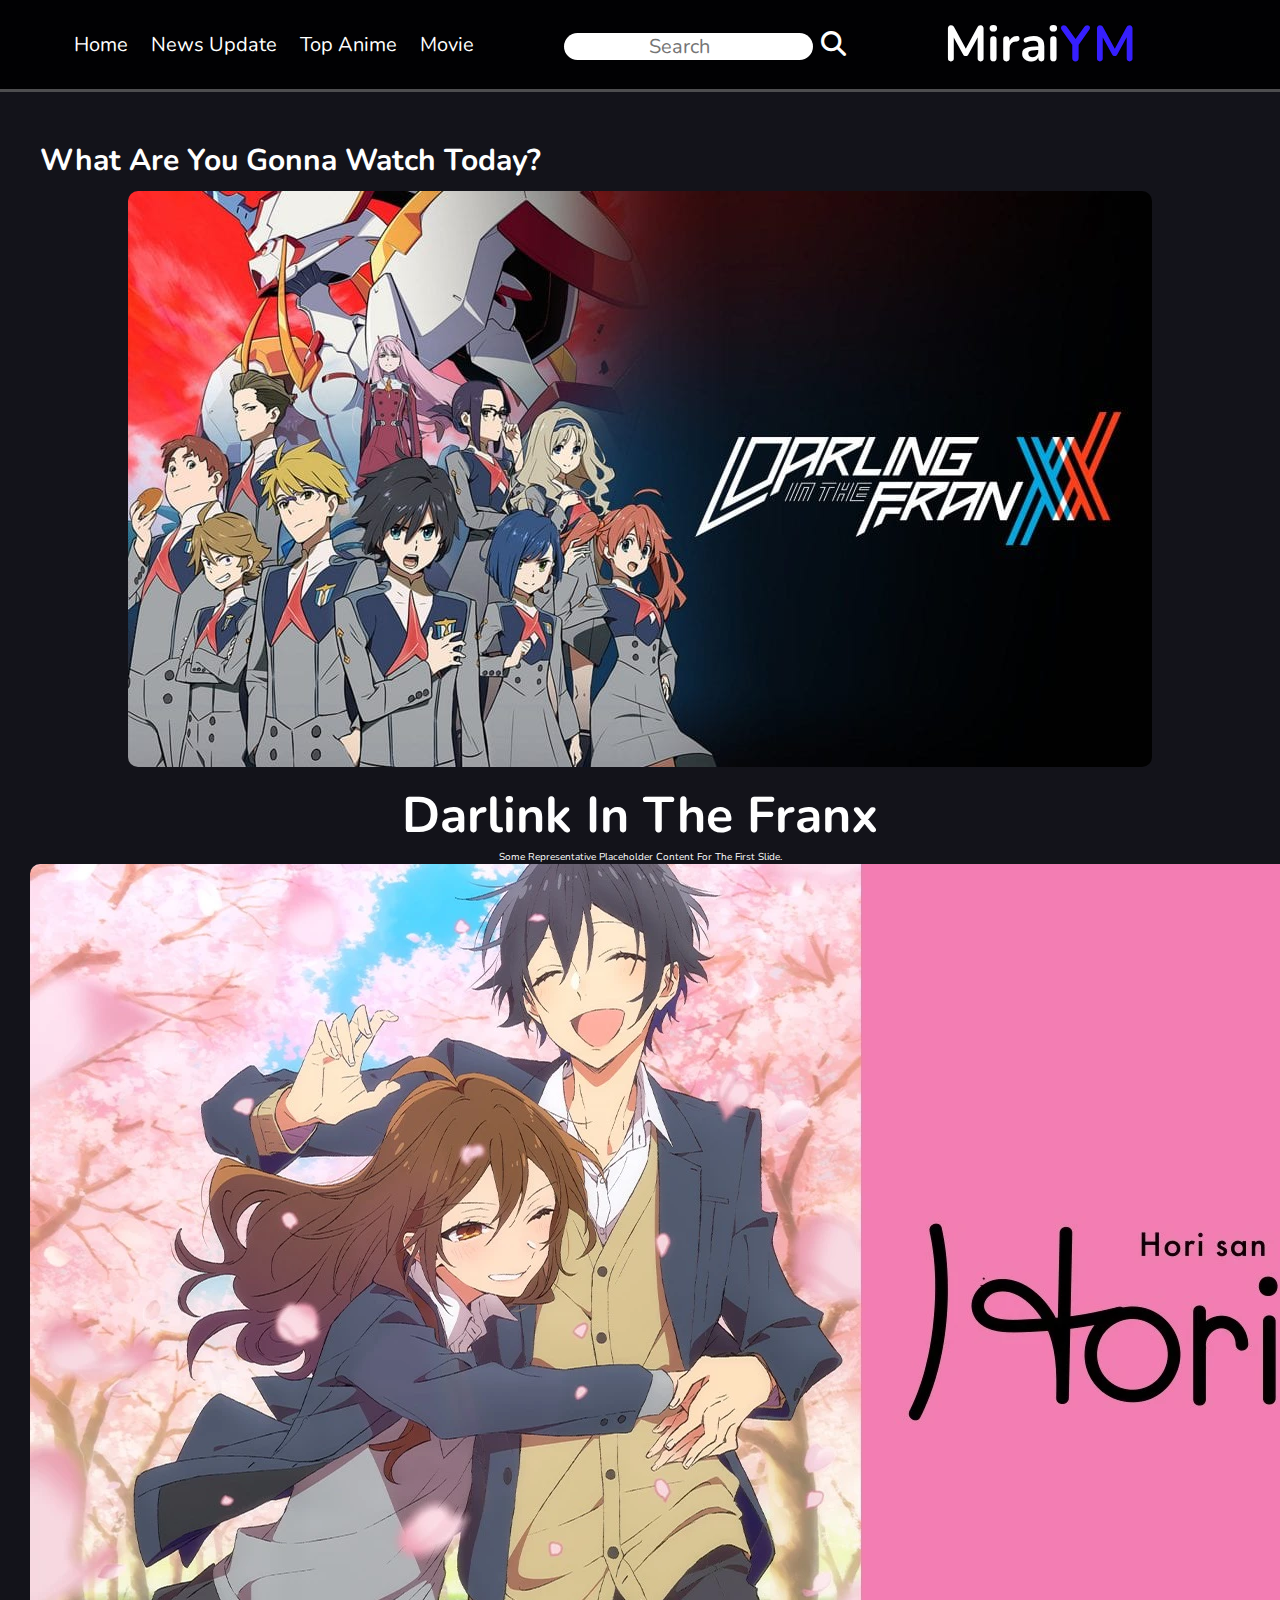
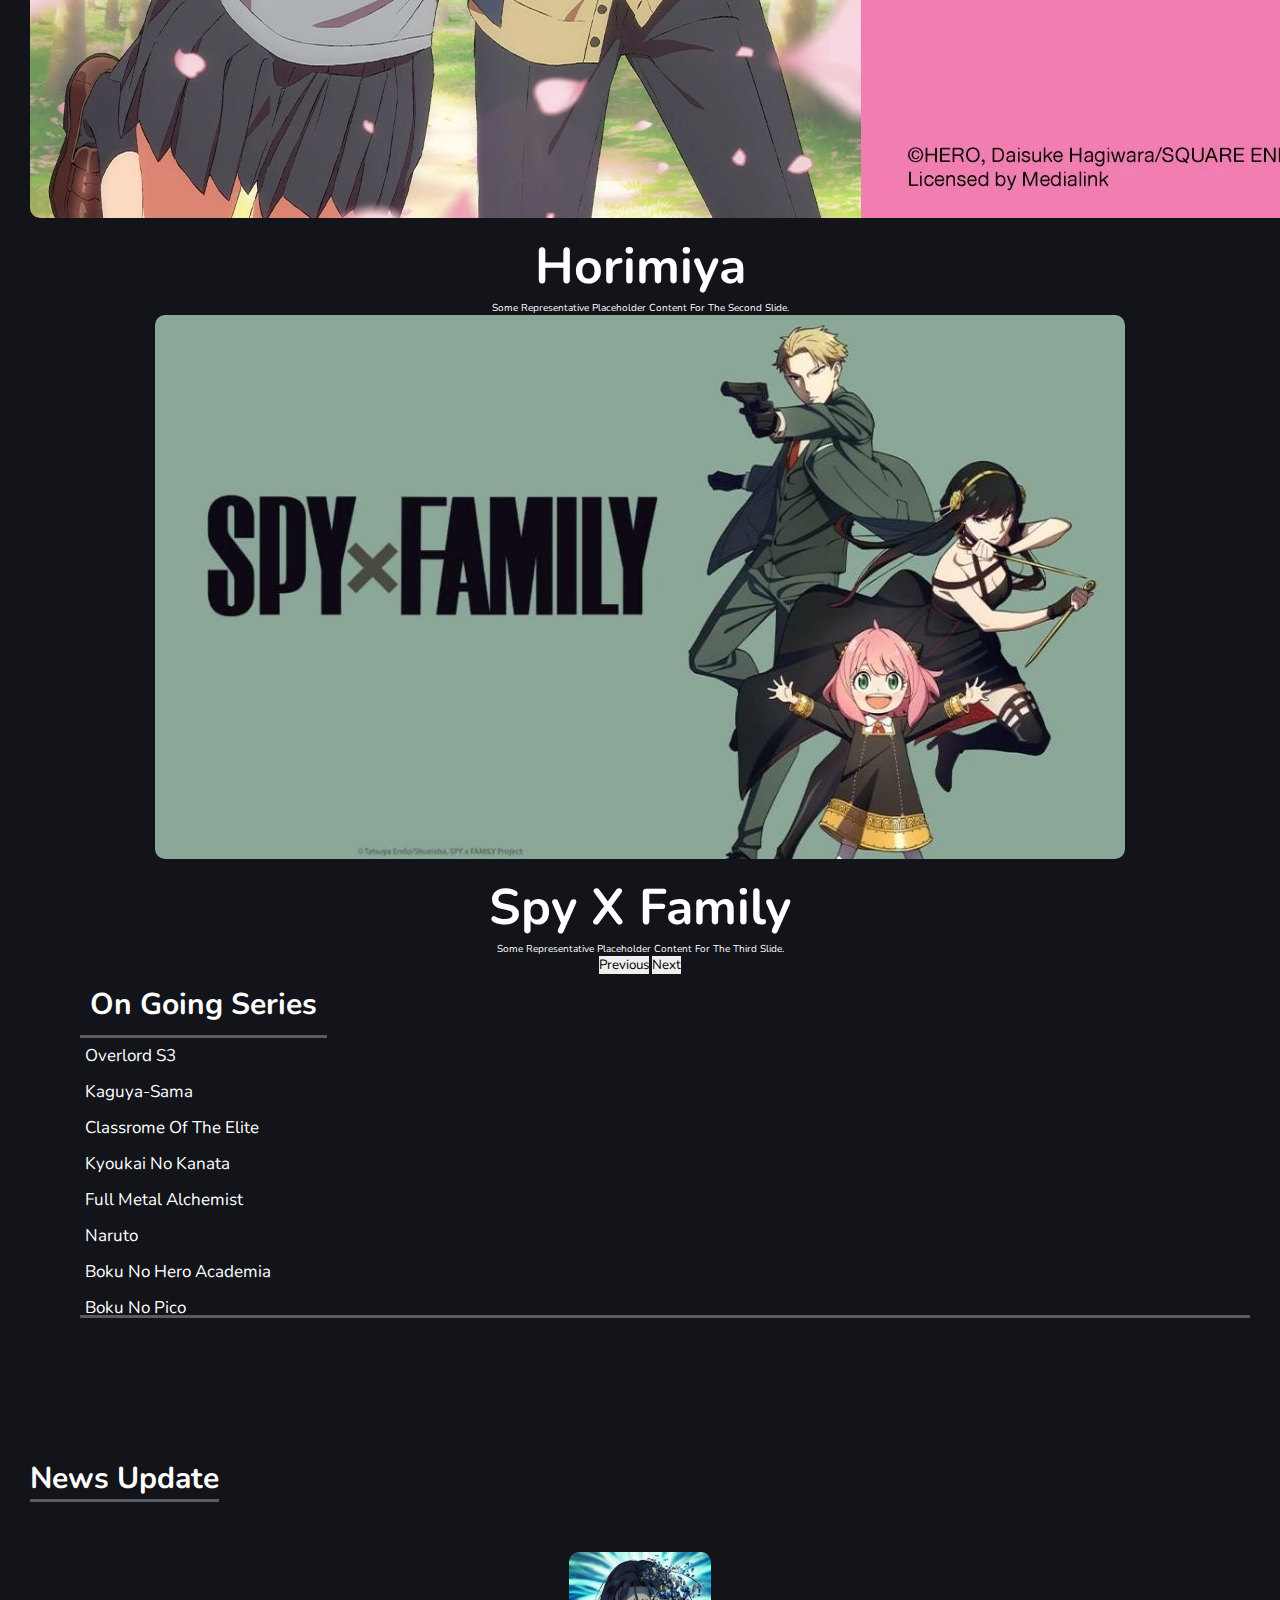
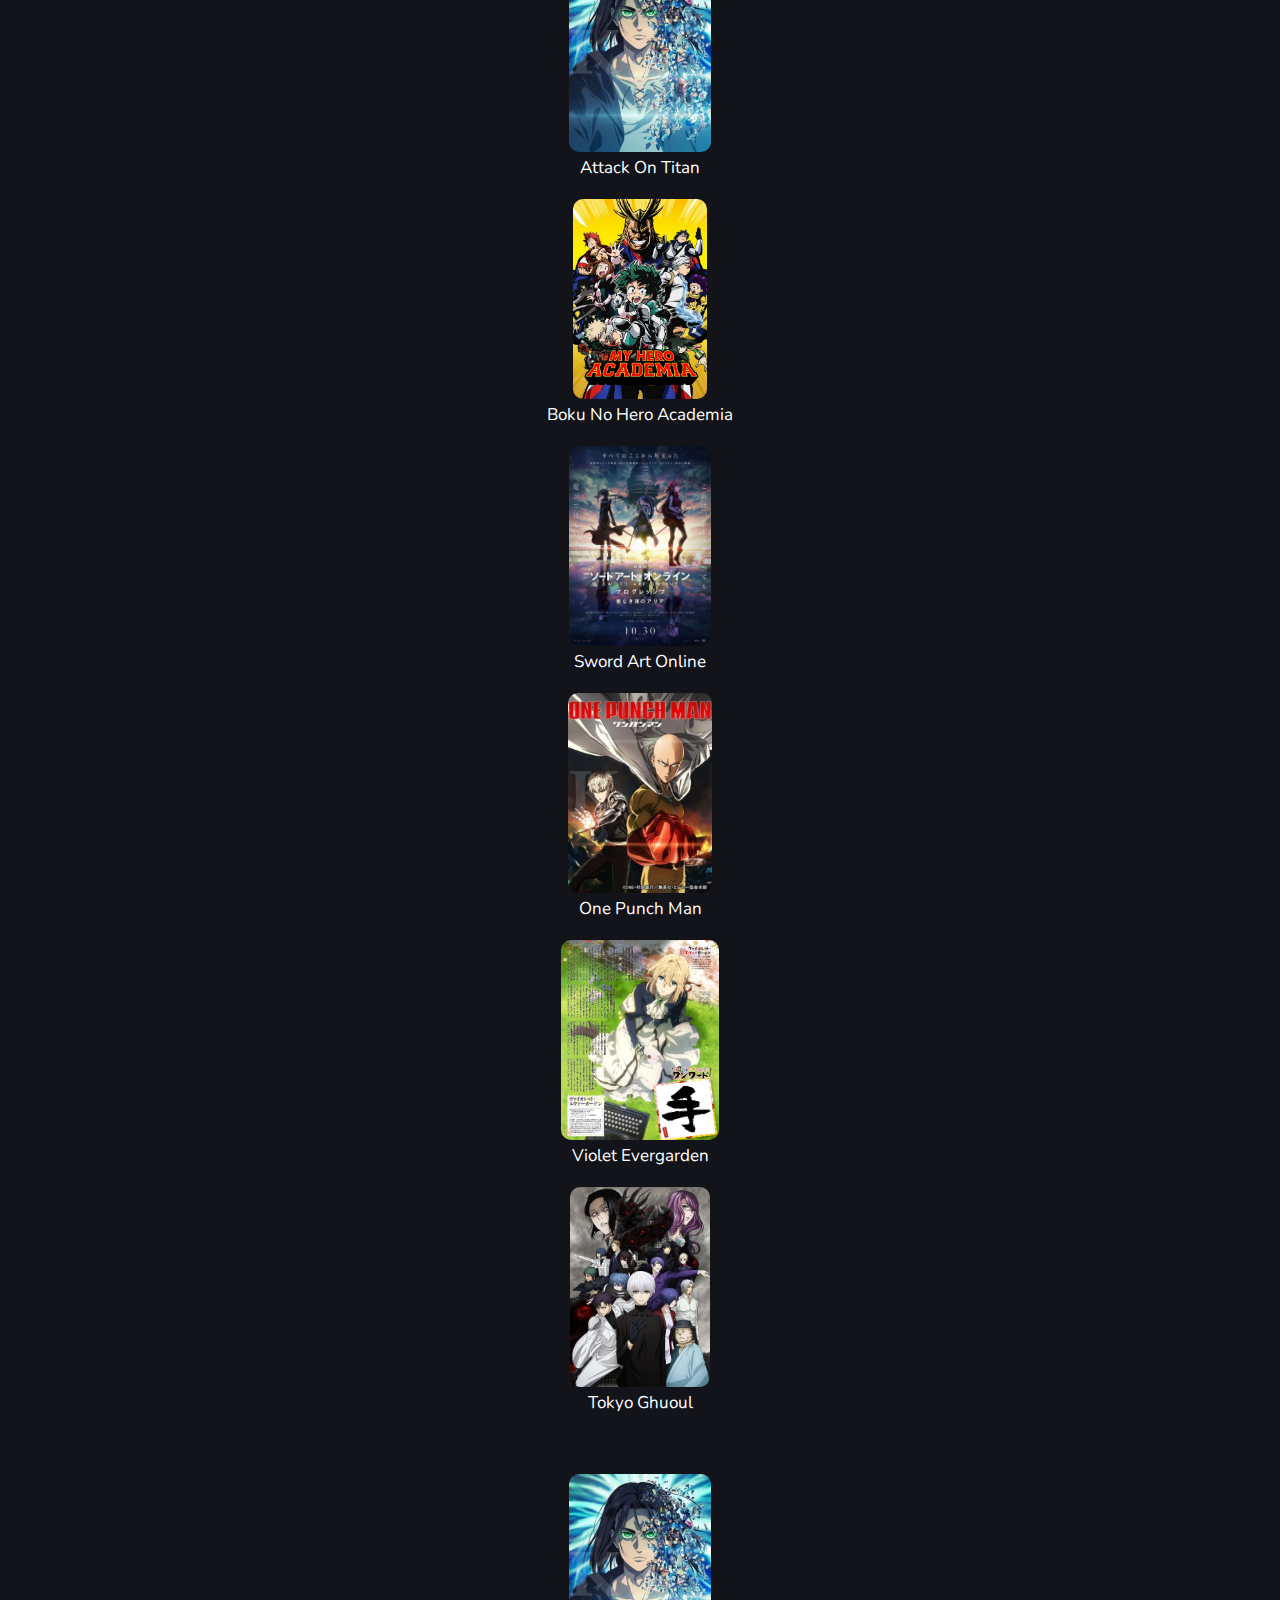
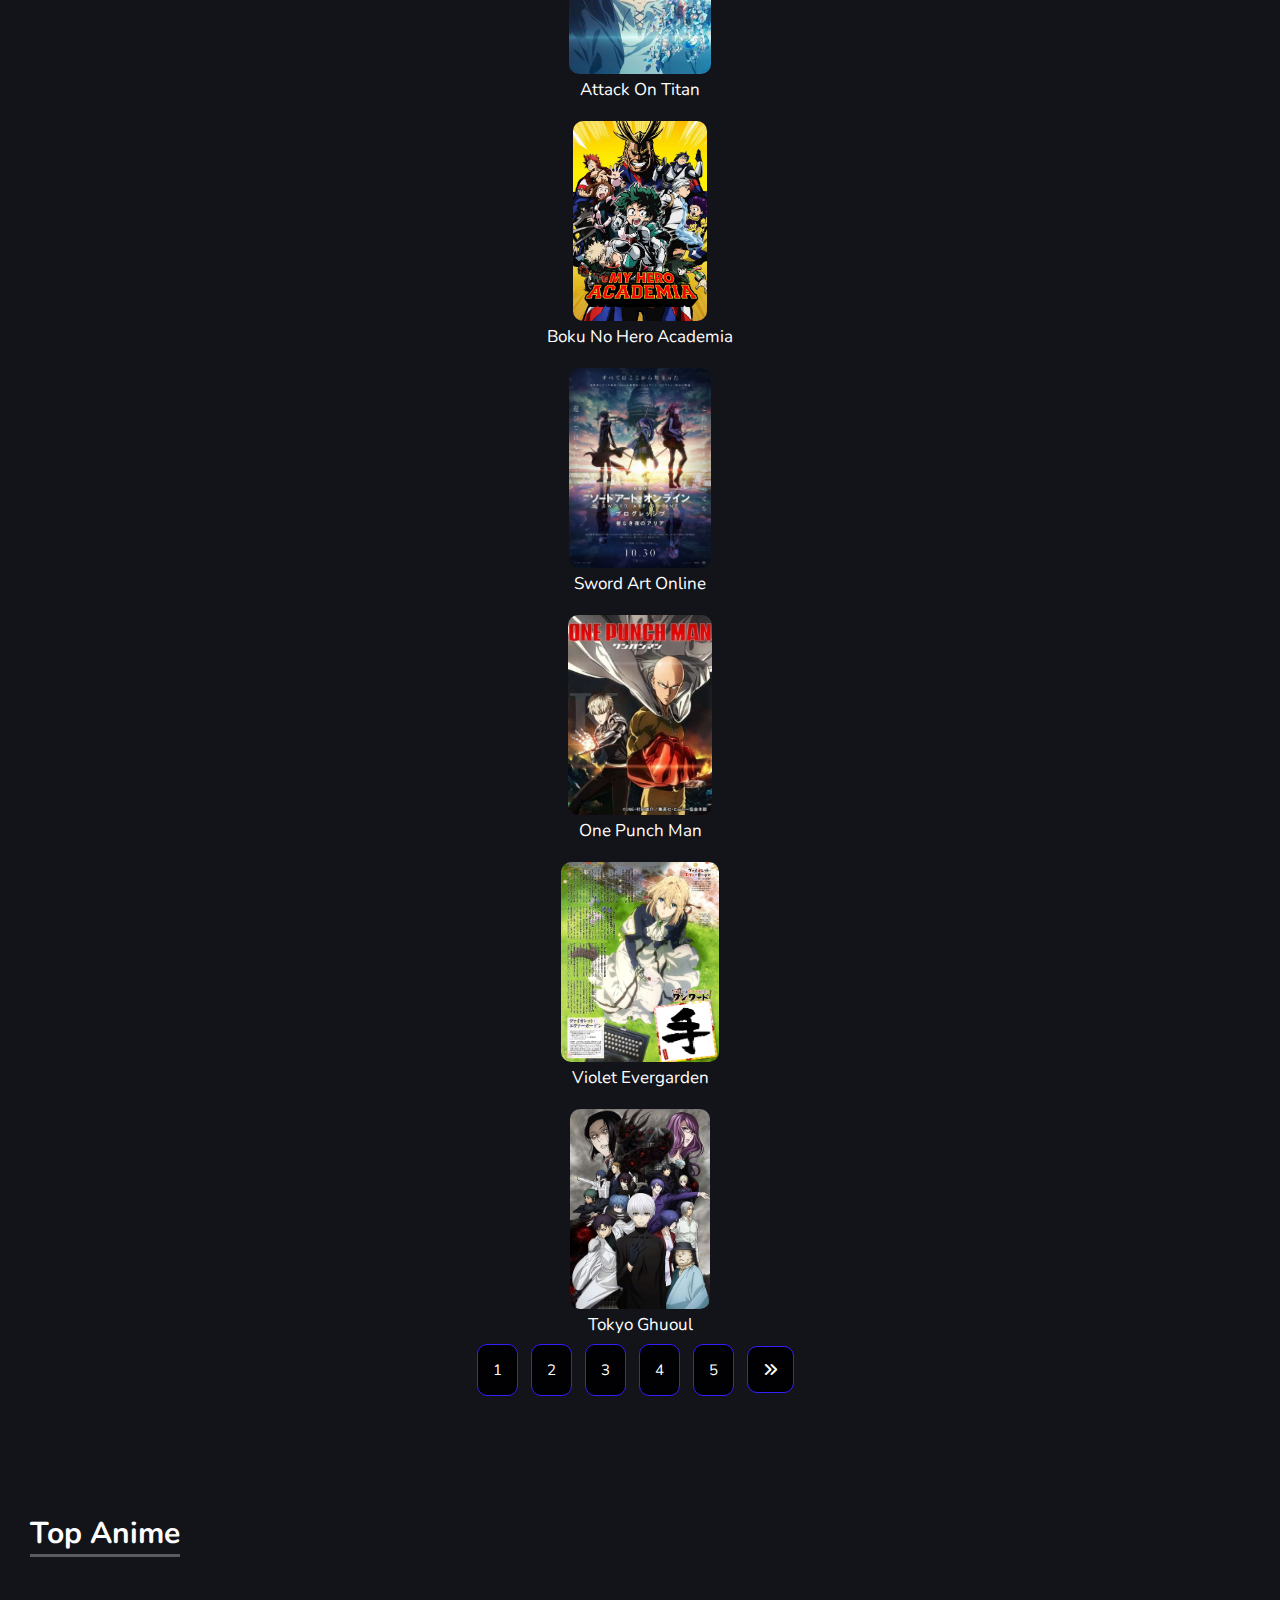
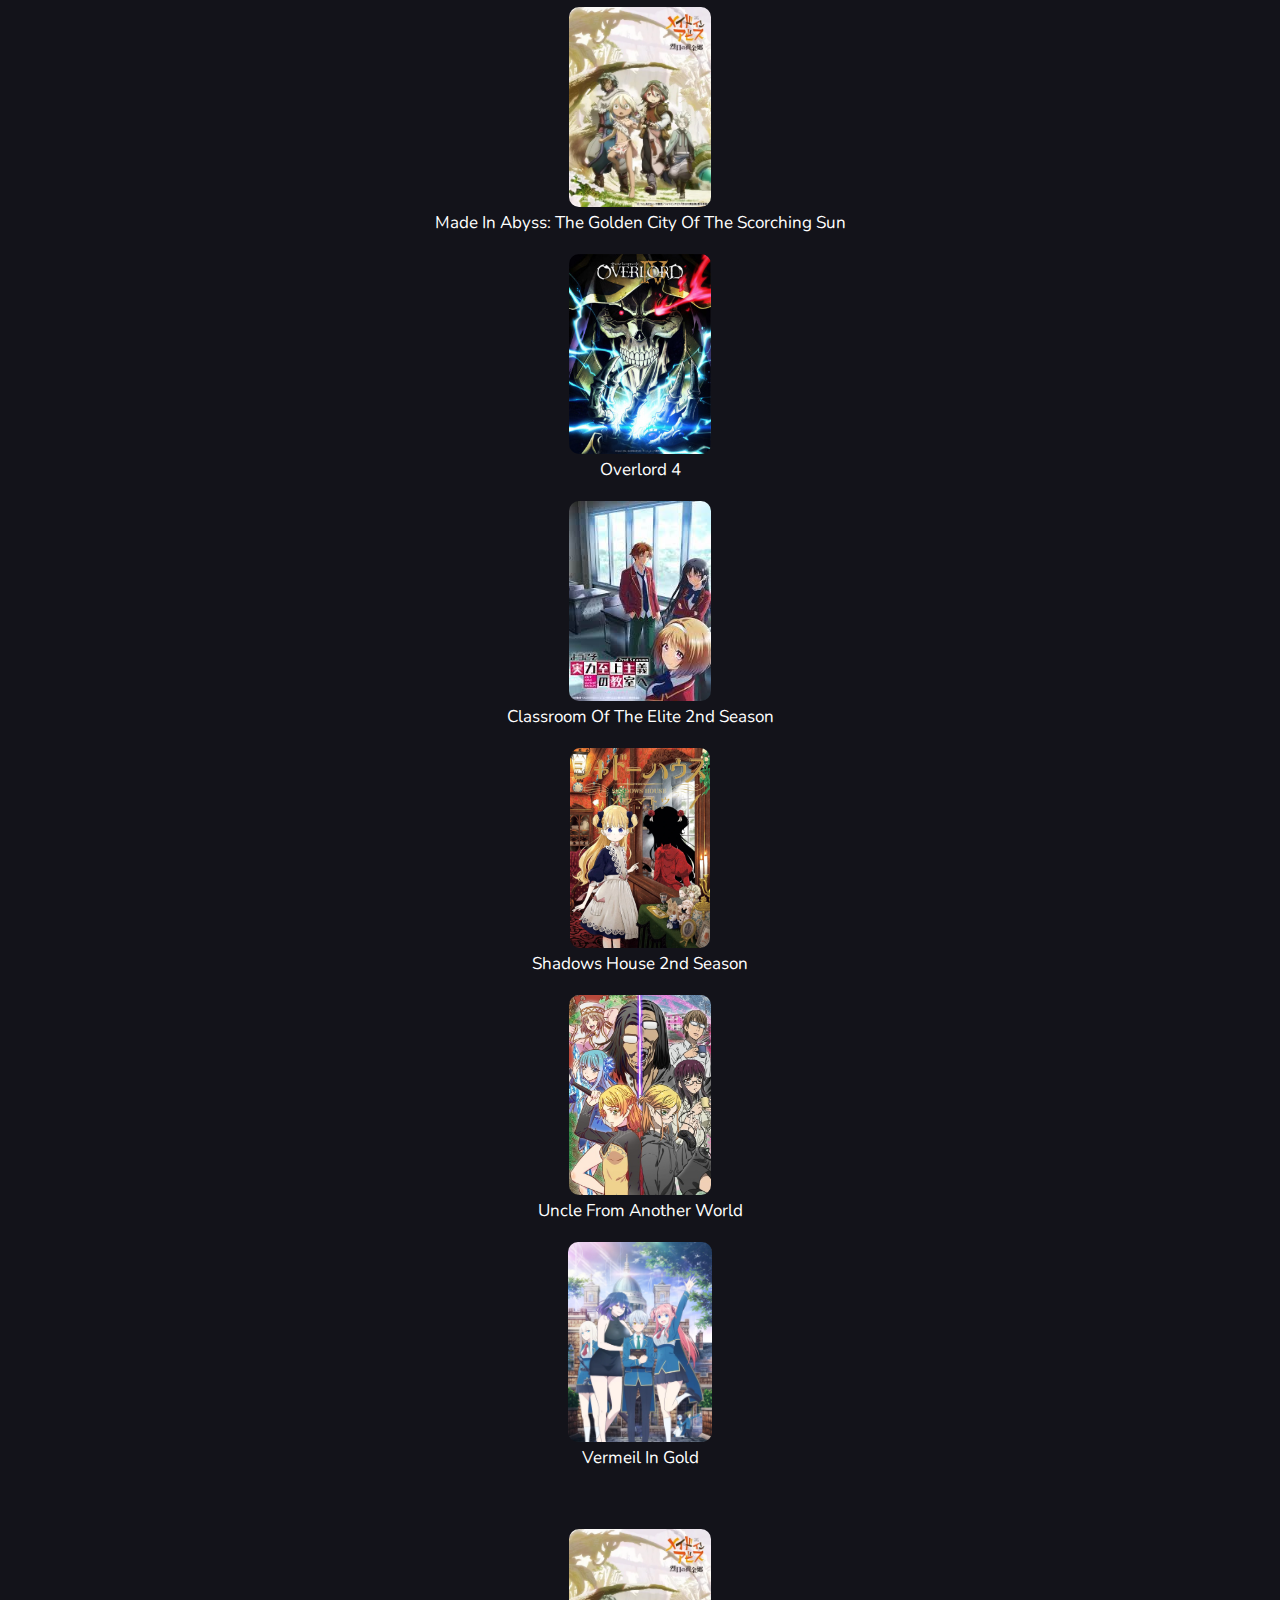
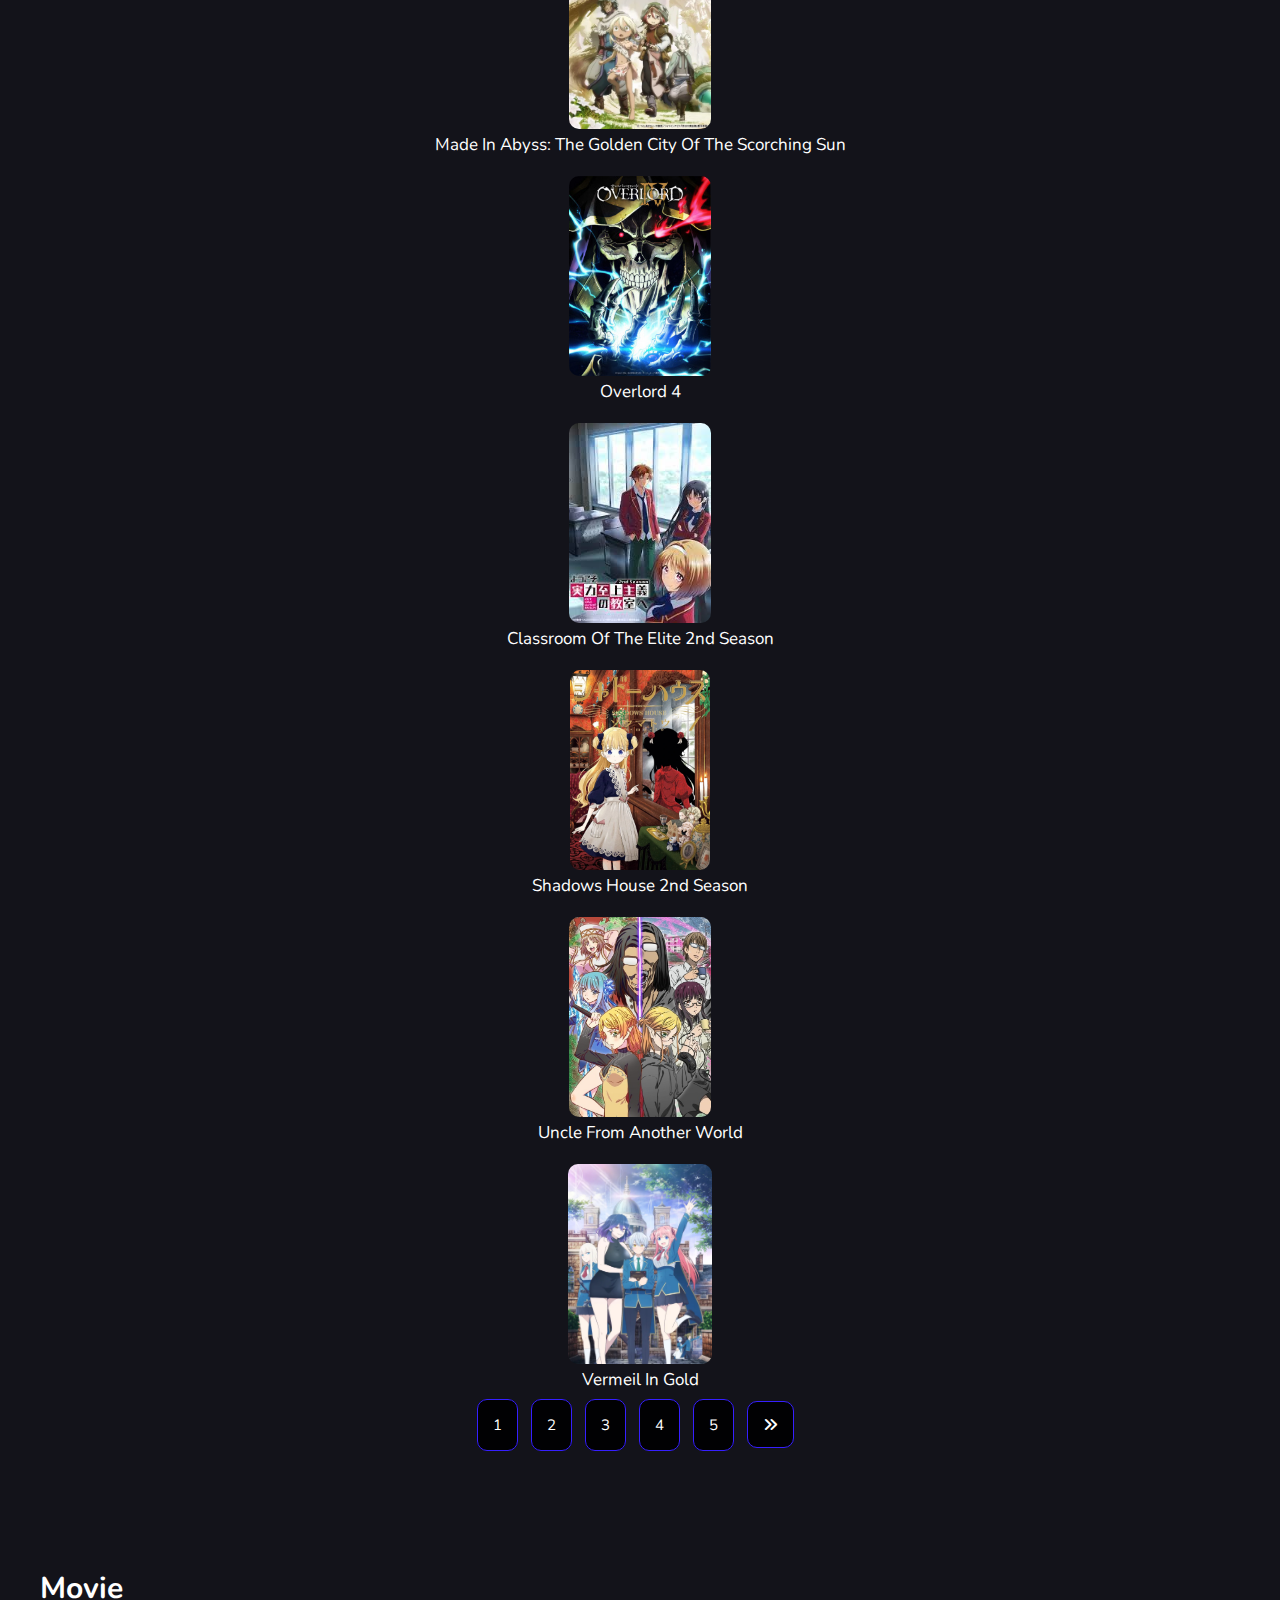
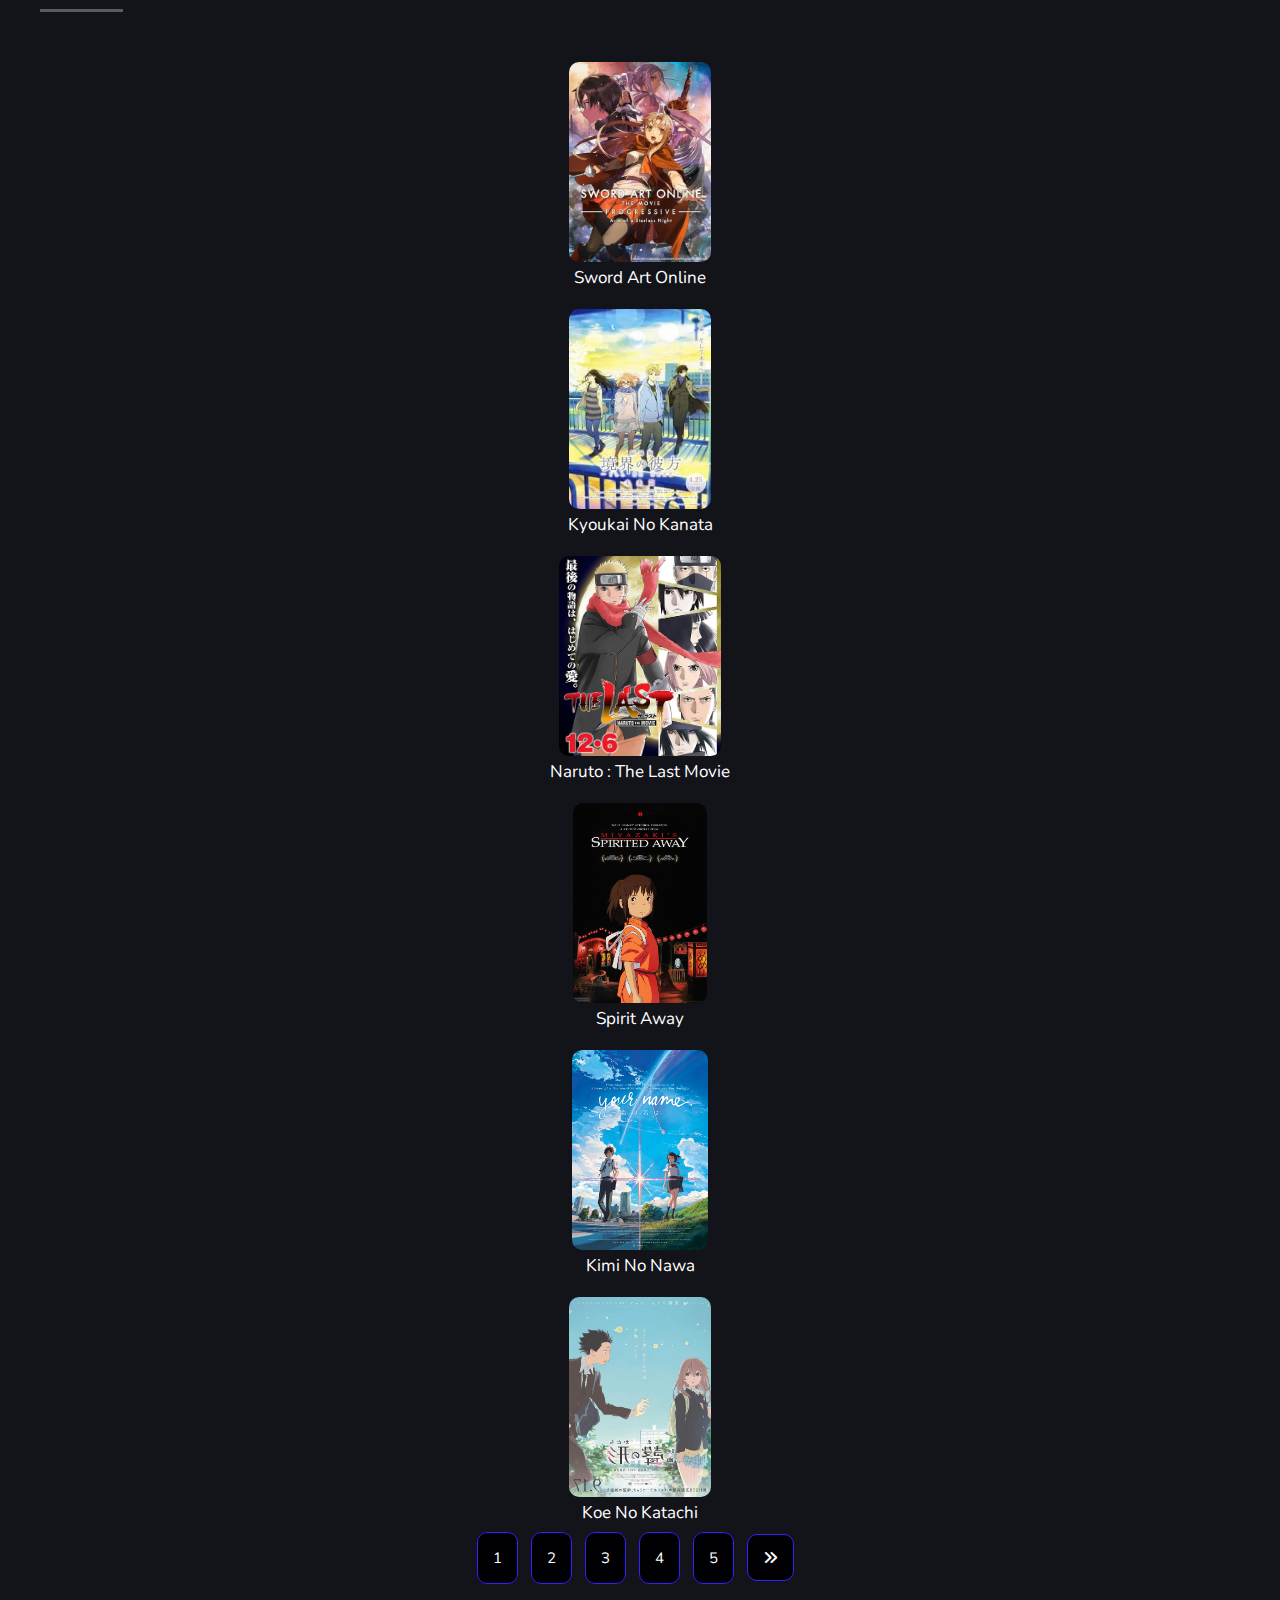
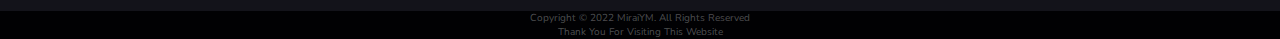
<file: index.html>
<!DOCTYPE html>
<html lang="en">
  <head>
    <meta charset="UTF-8" />
    <meta http-equiv="X-UA-Compatible" content="IE=edge" />
    <meta name="viewport" content="width=device-width, initial-scale=1.0" />
    <title>Streaming Anime</title>
    <link rel="stylesheet" href="https://cdnjs.cloudflare.com/ajax/libs/font-awesome/6.1.1/css/all.min.css" />
    <!-- link css bootstrap 5 -->
    <link href="https://cdn.jsdelivr.net/npm/bootstrap@5.0.2/dist/css/bootstrap.min.css" rel="stylesheet" integrity="sha384-EVSTQN3/azprG1Anm3QDgpJLIm9Nao0Yz1ztcQTwFspd3yD65VohhpuuCOmLASjC" crossorigin="anonymous" />
    <!-- link js -->
    <!-- link css -->
    <link rel="stylesheet" href="/style/style1.css" />
  </head>

  <body>
    <div class="container mx-auto">
      <!-- header -->
      <div class="header">
        <nav class="navbar">
          <a href="#home">Home</a>
          <a href="#news">News Update</a>
          <a href="#topanime">Top Anime</a>
          <a href="#movie">Movie</a>
        </nav>
        <div class="search d-flex">
          <input class="form-control me-2" id="form" type="search" placeholder="Search" aria-label="Search" />
          <i class="fa-solid fa-magnifying-glass"></i>
        </div>
        
        <div class="logo">
          <h3>Mirai<span>YM</span></h3>
        </div>
        <div class="icon">
            <div class="cari fa-solid fa-magnifying-glass" id="cari"></div>
            <div class="fas fa-bars" id="menu-btn"></div>
            
          </div>
      </div>
      <!-- akhir header -->

      <section class="home" id="home">
        <div class="konten">
          <h4>What are you gonna watch today?</h4>
          <div class="row">
            <div class="col col-12 col-lg-8">
              <div id="carouselExampleCaptions" class="carousel slide" data-bs-ride="carousel">
                <div class="carousel-inner">
                  <div class="carousel-item active">
                    <a href="indexdarlink.html"><img src="/img/dxd1.jpg" class="d-block w-100" alt="..." />
                    <div class="carousel-caption d-none d-md-block">
                      <h5>Darlink in the franx</h5></a>
                      <p>Some representative placeholder content for the first slide.</p>
                    </div>
                  </div>
                  <div class="carousel-item">
                    <a href="indexhorimiya.html"><img src="/img/horimiya2.jpg" class="d-block w-100" alt="..." />
                    <div class="carousel-caption d-none d-md-block">
                      <h5>Horimiya</h5></a>
                      <p>Some representative placeholder content for the second slide.</p>
                    </div>
                  </div>
                  <div class="carousel-item">
                    <a href="indexstream.html"><img src="/img/spy.jpg" class="d-block w-100" alt="..." />
                    <div class="carousel-caption d-none d-md-block">
                      <h5>Spy x family</h5></a>
                      <p>Some representative placeholder content for the third slide.</p>
                    </div>
                  </div>
                </div>
                <button class="carousel-control-prev" type="button" data-bs-target="#carouselExampleCaptions" data-bs-slide="prev">
                  <span class="carousel-control-prev-icon" aria-hidden="true"></span>
                  <span class="visually-hidden">Previous</span>
                </button>
                <button class="carousel-control-next" type="button" data-bs-target="#carouselExampleCaptions" data-bs-slide="next">
                  <span class="carousel-control-next-icon" aria-hidden="true"></span>
                  <span class="visually-hidden">Next</span>
                </button>
              </div>
            </div>
            <!-- colom 2 -->
            <div class="col col-12 col-lg-4 pb-1">
              <h4>On going series</h4>
              <ul>
                <li><a href="#">Overlord S3</a></li>
                <li><a href="#">Kaguya-sama</a></li>
                <li><a href="#">Classrome of the elite</a></li>
                <li><a href="#">Kyoukai no kanata</a></li>
                <li><a href="#">full metal alchemist</a></li>
                <li><a href="#">Naruto</a></li>
                <li><a href="#">Boku no hero Academia</a></li>
                <li><a href="#">Boku no pico</a></li>
                <li><a href="#">Clannad</a></li>
                <li><a href="#">One punch mana</a></li>
                <li><a href="#">One punch mana</a></li>
                <li><a href="#">One punch mana</a></li>
                <li><a href="#">Coming soon</a></li>
                <li><a href="#">Coming soon</a></li>
                <li><a href="#">Coming soon</a></li>
                <li><a href="#">Coming soon</a></li>
                <li><a href="#">Coming soon</a></li>
                <li><a href="#">Coming soon</a></li>
                <li><a href="#">Coming soon</a></li>
                <li><a href="#">Coming soon</a></li>
                <li><a href="#">Coming soon</a></li>
                <li><a href="#">Coming soon</a></li>
                <li><a href="#">Coming soon</a></li>
                <li><a href="#">Coming soon</a></li>
                <li><a href="#">Coming soon</a></li>
                <li><a href="#">Coming soon</a></li>
                <li><a href="#">Coming soon</a></li>
                <li><a href="#">Coming soon</a></li>
                <li><a href="#">CAPEK NGETIK BANG</a></li>
                <li><a href="#">TYRED OF TYPING</a></li>
              </ul>
            </div>
          </div>
        </div>
      </section>
      <!-- akhir section home -->

      <!-- awal list -->
      <section class="news" id="news">
        <!-- list news update -->

        <div class="konten">
          <h4>news update</h4>
          <!-- BARIS 1 -->
          <div class="row">
            <div class="col col-lg-2 d-block">
              <img src="/img/list1.jpg" alt="" />
              <p>Attack on titan</p>
            </div>
            <div class="col d-block">
              <img src="/img/list2.jpg" alt="" />
              <p>Boku no hero academia</p>
            </div>
            <div class="col d-block">
              <img src="/img/list3.jpg" alt="" />
              <p>Sword art online</p>
            </div>
            <div class="col d-block">
              <img src="/img/list4.jpg" alt="" />
              <p>one punch man</p>
            </div>
            <div class="col d-block">
              <img src="/img/list5.jpg" alt="" />
              <p>violet evergarden</p>
            </div>
            <div class="col d-block">
              <img src="/img/list6.jpg" alt="" />

              <p>tokyo ghuoul</p>
            </div>
          </div>
          <!-- BARIS 2 -->
          <div class="row">
            <div class="col d-block">
              <img src="/img/list1.jpg" alt="" />
              <p>Attack on titan</p>
            </div>
            <div class="col d-block">
              <img src="/img/list2.jpg" alt="" />
              <p>Boku no hero academia</p>
            </div>
            <div class="col d-block">
              <img src="/img/list3.jpg" alt="" />
              <p>Sword art online</p>
            </div>
            <div class="col d-block">
              <img src="/img/list4.jpg" alt="" />
              <p>one punch man</p>
            </div>
            <div class="col d-block">
              <img src="/img/list5.jpg" alt="" />
              <p>violet evergarden</p>
            </div>
            <div class="col d-block">
              <img src="/img/list6.jpg" alt="" />

              <p>tokyo ghuoul</p>
            </div>
          </div>
        </div>
        <div class="btn">
            <a href="#">1</a>
            <a href="#">2</a>
            <a href="#">3</a>
            <a href="#">4</a>
            <a href="#">5</a>
            <i class="fa-solid fa-angles-right"></i>
            
        </div>
      </section>
      <!-- akhir list -->
      <!-- section top anime -->
      <section class="topanime" id="topanime">
        <div class="konten">
            <h4>Top Anime</h4>
            <!-- BARIS 1 -->
            <div class="row">
              <div class="col d-block">
                <img src="/img/topanime1.webp" alt="" />
                <p>Made In Abyss: The Golden City Of The Scorching Sun</p>
              </div>
              <div class="col d-block">
                <img src="/img/topanime2.jpg" alt="" />
                <p>Overlord 4</p>
              </div>
              <div class="col d-block">
                <img src="/img/topanime3.jpg" alt="" />
                <p>Classroom Of The Elite 2nd Season</p>
              </div>
              <div class="col d-block">
                <img src="/img/topanime4.webp" alt="" />
                <p>Shadows House 2nd Season</p>
              </div>
              <div class="col d-block">
                <img src="/img/topanime5.jpg" alt="" />
                <p>Uncle From Another World</p>
              </div>
              <div class="col d-block">
                <img src="/img/topanime6.webp" alt="" />
                <p>Vermeil In Gold</p>
              </div>
            </div>
            <!-- baris 2 -->
            <div class="row">
                <div class="col d-block">
                  <img src="/img/topanime1.webp" alt="" />
                  <p>Made In Abyss: The Golden City Of The Scorching Sun</p>
                </div>
                <div class="col d-block">
                  <img src="/img/topanime2.jpg" alt="" />
                  <p>Overlord 4</p>
                </div>
                <div class="col d-block">
                  <img src="/img/topanime3.jpg" alt="" />
                  <p>Classroom Of The Elite 2nd Season</p>
                </div>
                <div class="col d-block">
                  <img src="/img/topanime4.webp" alt="" />
                  <p>Shadows House 2nd Season</p>
                </div>
                <div class="col d-block">
                  <img src="/img/topanime5.jpg" alt="" />
                  <p>Uncle From Another World</p>
                </div>
                <div class="col d-block">
                  <img src="/img/topanime6.webp" alt="" />
                  <p>Vermeil In Gold</p>
                </div>
              </div>
            <div class="btn">
                
                <a href="#">1</a>
                <a href="#">2</a>
                <a href="#">3</a>
                <a href="#">4</a>
                <a href="#">5</a>
                <i class="fa-solid fa-angles-right"></i>
                
            </div>
      </section>
      <!-- akhir top anime -->


      <!-- section MOVIE -->
      <section class="movie" id="movie">
        <div class="konten">
            <h4>movie</h4>
            <!-- BARIS 1 -->
            <div class="row">
              <div class="col d-block">
                <img src="/img/movie1.jpg" alt="" />
                <p>sword art online</p>
              </div>
              <div class="col d-block">
                <img src="/img/movie2.jpg" alt="" />
                <p>Kyoukai no kanata</p>
              </div>
              <div class="col d-block">
                <img src="/img/movie3.jpg" alt="" />
                <p>Naruto : The last movie</p>
              </div>
              <div class="col d-block">
                <img src="/img/movie4.jpg" alt="" />
                <p>spirit away</p>
              </div>
              <div class="col d-block">
                <img src="/img/movie5.jpg" alt="" />
                <p>Kimi no nawa</p>
              </div>
              <div class="col d-block">
                <img src="/img/movie6.jpg" alt="" />
                <p>Koe no Katachi</p>
              </div>
            </div>
            <div class="btn">
                <a href="#">1</a>
                <a href="#">2</a>
                <a href="#">3</a>
                <a href="#">4</a>
                <a href="#">5</a>
                <i class="fa-solid fa-angles-right"></i>
                
            </div>
      </section>
    </div>
    <div class="section">
    <div class="footer">
        <span>Copyright © 2022 MiraiYM. All Rights Reserved</span>
        <p>Thank you for visiting this website</p>
    </div>
</div>
    <!-- java script -->
    <script src="https://cdn.jsdelivr.net/npm/bootstrap@5.0.2/dist/js/bootstrap.bundle.min.js" integrity="sha384-MrcW6ZMFYlzcLA8Nl+NtUVF0sA7MsXsP1UyJoMp4YLEuNSfAP+JcXn/tWtIaxVXM" crossorigin="anonymous"></script>
    <script  src="/script.js"></script>
</body>
</html>
</file>
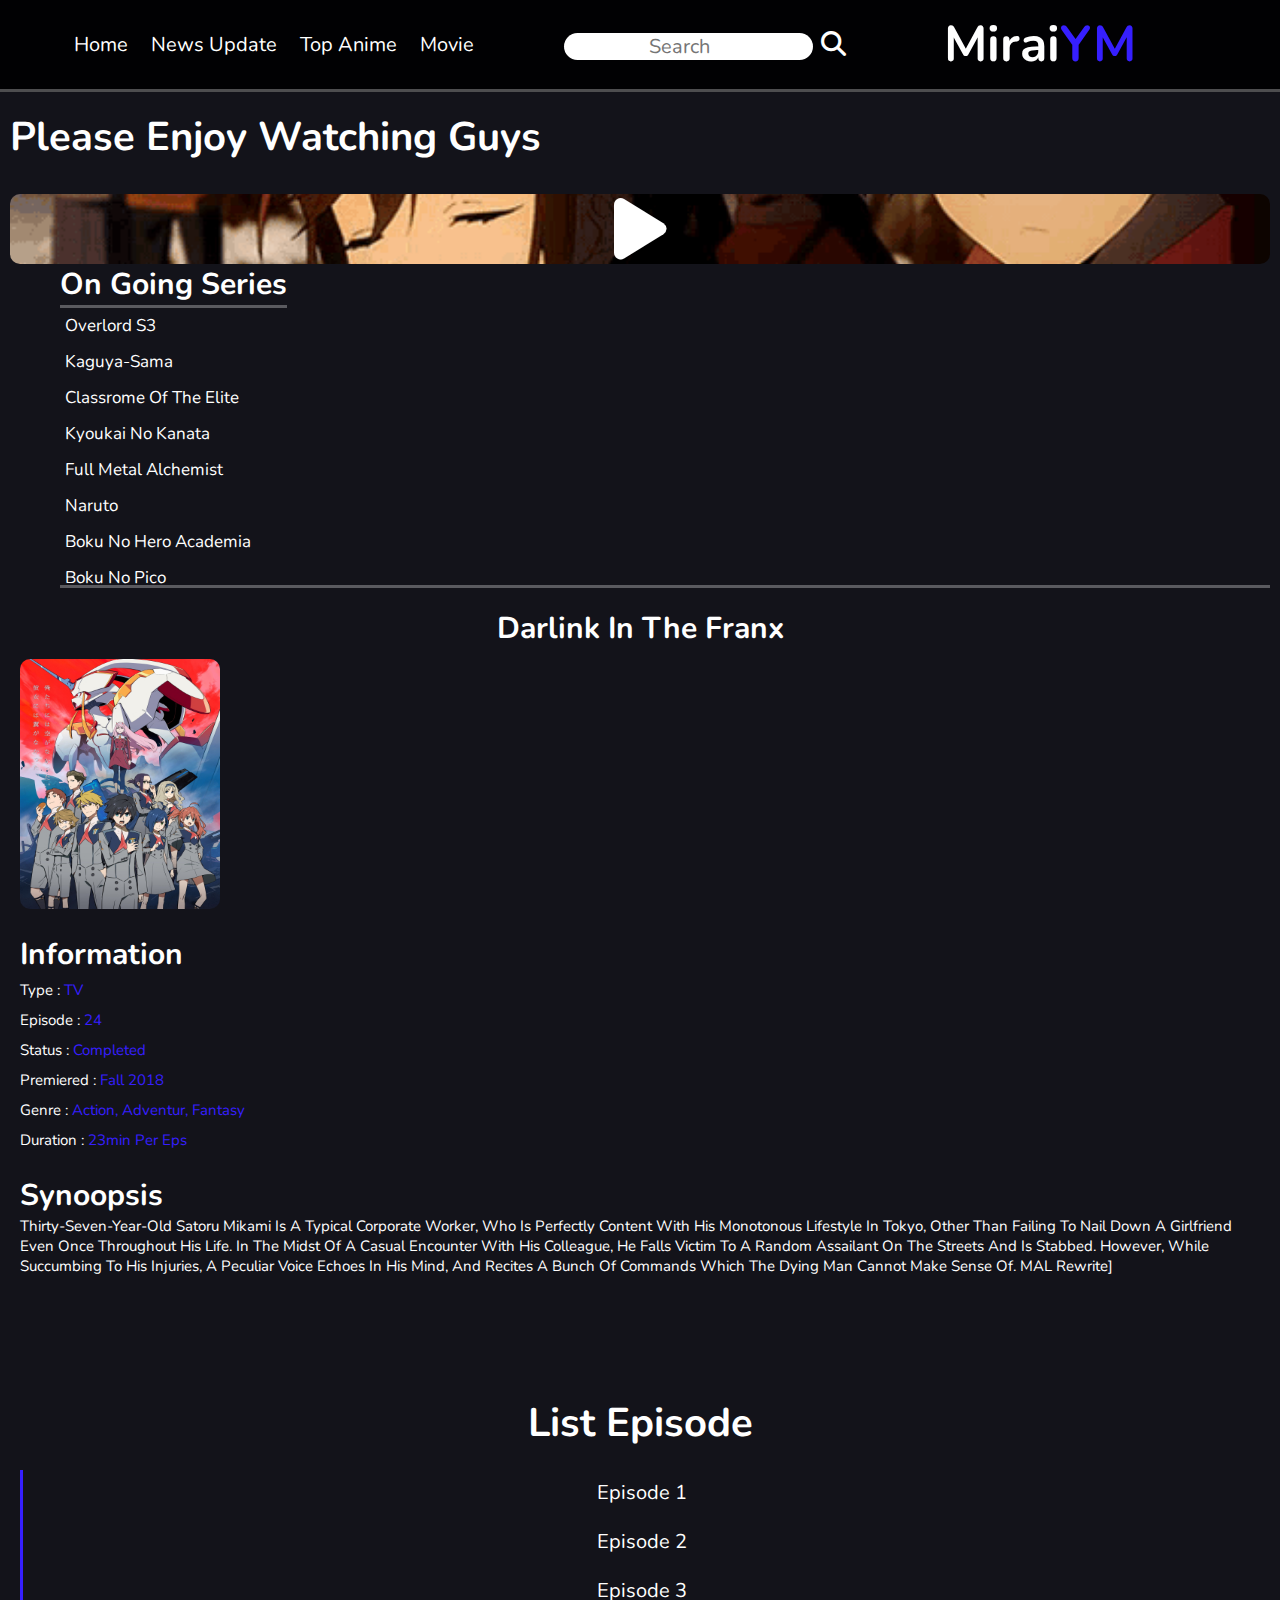
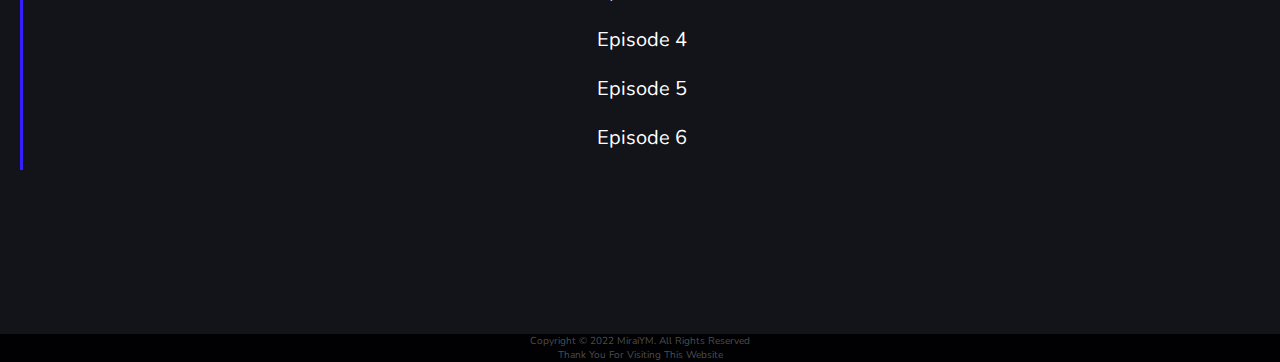
<file: indexdarlink.html>
<!DOCTYPE html>
<html lang="en">
  <head>
    <meta charset="UTF-8" />
    <meta http-equiv="X-UA-Compatible" content="IE=edge" />
    <meta name="viewport" content="width=device-width, initial-scale=1.0" />
    <title>Streaming Anime</title>
    <link rel="stylesheet" href="https://cdnjs.cloudflare.com/ajax/libs/font-awesome/6.1.1/css/all.min.css" />
    <!-- link css bootstrap 5 -->
    <link href="https://cdn.jsdelivr.net/npm/bootstrap@5.0.2/dist/css/bootstrap.min.css" rel="stylesheet" integrity="sha384-EVSTQN3/azprG1Anm3QDgpJLIm9Nao0Yz1ztcQTwFspd3yD65VohhpuuCOmLASjC" crossorigin="anonymous" />
    <link rel="stylesheet" href="/style/stye.css" />
  </head>
  <body>
    <div class="container mx-auto">
      <!-- header -->
      <div class="header">
        <nav class="navbar">
          <a href="/index.html">Home</a>
          <a href="/index.html">News Update</a>
          <a href="/index.html">Top Anime</a>
          <a href="/index.html">Movie</a>
        </nav>
        <div class="search d-flex">
          <input class="form-control me-2" id="form" type="search" placeholder="Search" aria-label="Search" />
          <i class="fa-solid fa-magnifying-glass"></i>
        </div>

        <div class="logo">
          <h3>Mirai<span>YM</span></h3>
        </div>
        <div class="icon">
          <div class="cari fa-solid fa-magnifying-glass" id="cari"></div>
          <div class="fas fa-bars" id="menu-btn"></div>
        </div>
      </div>
      <!-- akhir header -->
      <!-- video -->
      <section class="video" id="#video">
        <h4>please enjoy watching guys</h4>
        <div class="konten">
          <div class="row">
            <div class="col1 col-12 col-lg-8"><i class="fa-solid fa-play"></i></div>
            <div class="col2 col-12 col-lg-4 pb-1">
              <h4>On going series</h4>
              <ul>
                <li><a href="#">Overlord S3</a></li>
                <li><a href="#">Kaguya-sama</a></li>
                <li><a href="#">Classrome of the elite</a></li>
                <li><a href="#">Kyoukai no kanata</a></li>
                <li><a href="#">full metal alchemist</a></li>
                <li><a href="#">Naruto</a></li>
                <li><a href="#">Boku no hero Academia</a></li>
                <li><a href="#">Boku no pico</a></li>
                <li><a href="#">Clannad</a></li>
                <li><a href="#">One punch mana</a></li>
                <li><a href="#">One punch mana</a></li>
                <li><a href="#">One punch mana</a></li>
                <li><a href="#">Coming soon</a></li>
                <li><a href="#">Coming soon</a></li>
                <li><a href="#">Coming soon</a></li>
                <li><a href="#">Coming soon</a></li>
                <li><a href="#">Coming soon</a></li>
                <li><a href="#">Coming soon</a></li>
                <li><a href="#">Coming soon</a></li>
                <li><a href="#">Coming soon</a></li>
                <li><a href="#">Coming soon</a></li>
                <li><a href="#">Coming soon</a></li>
                <li><a href="#">Coming soon</a></li>
                <li><a href="#">Coming soon</a></li>
                <li><a href="#">Coming soon</a></li>
                <li><a href="#">Coming soon</a></li>
                <li><a href="#">Coming soon</a></li>
                <li><a href="#">Coming soon</a></li>
                <li><a href="#">CAPEK NGETIK BANG</a></li>
                <li><a href="#">TYRED OF TYPING</a></li>
              </ul>
            </div>
          </div>
        </div>
      </section>
      <!-- akhir video -->

      <!-- deskripsi -->
      <section class="description" id="description">
        <div class="konten">
          <!-- row 1 -->
          <h4>Darlink in the franx</h4>
          <div class="row">
            <!-- gambar -->
            <div class="col col-12 col-lg-3"><img src="/img/darlink2.jpg" alt="" /></div>
            <div class="col col-12 col-lg-4">
              <!-- infomasi -->
              <h4>information</h4>
              <ul>
                <li><span>Type :</span> TV</li>
                <li><span>Episode :</span> 24</li>
                <li><span>Status :</span> Completed</li>
                <li><span>Premiered :</span> Fall 2018</li>
                <li><span>Genre :</span> Action, Adventur, Fantasy</li>
                <li><span>Duration :</span> 23min per eps</li>
              </ul>
            </div>
            <div class="col col-lg-5">
              <h4>Synoopsis</h4>
              <p>
                Thirty-seven-year-old Satoru Mikami is a typical corporate worker, who is perfectly content with his monotonous lifestyle in Tokyo, other than failing to nail down a girlfriend even once throughout his life. In the midst of
                a casual encounter with his colleague, he falls victim to a random assailant on the streets and is stabbed. However, while succumbing to his injuries, a peculiar voice echoes in his mind, and recites a bunch of commands
                which the dying man cannot make sense of. MAL Rewrite]
              </p>
            </div>
          </div>
          <!-- row 2 -->
          <section class="episode">
            <h4>List Episode</h4>
            <div class="row">
              <div class="col2 col-lg-12">
                <ul>
                  <li><a href="">Episode 1</a></li>
                  <li><a href="">Episode 2</a></li>
                  <li><a href="">Episode 3</a></li>
                  <li><a href="">Episode 4</a></li>
                  <li><a href="">Episode 5</a></li>
                  <li><a href="">Episode 6</a></li>
                  <li><a href="">Episode 7</a></li>
                  <li><a href="">Episode 8</a></li>
                  <li><a href="">Episode 9</a></li>
                  <li><a href="">Episode 10</a></li>
                  <li><a href="">Episode 11</a></li>
                  <li><a href="">Episode 12</a></li>
                  <li><a href="">Episode 13</a></li>
                  <li><a href="">Episode 14</a></li>
                  <li><a href="">Episode 15</a></li>
                </ul>
              </div>
            </div>
          </section>
        </div>
      </section>
    </div>
    <!-- footer -->
    <div class="section">
      <div class="footer">
        <span>Copyright © 2022 MiraiYM. All Rights Reserved</span>
        <p>Thank you for visiting this website</p>
      </div>
    </div>
    <script src="/style/script.js"></script>
  </body>
</html>
</file>
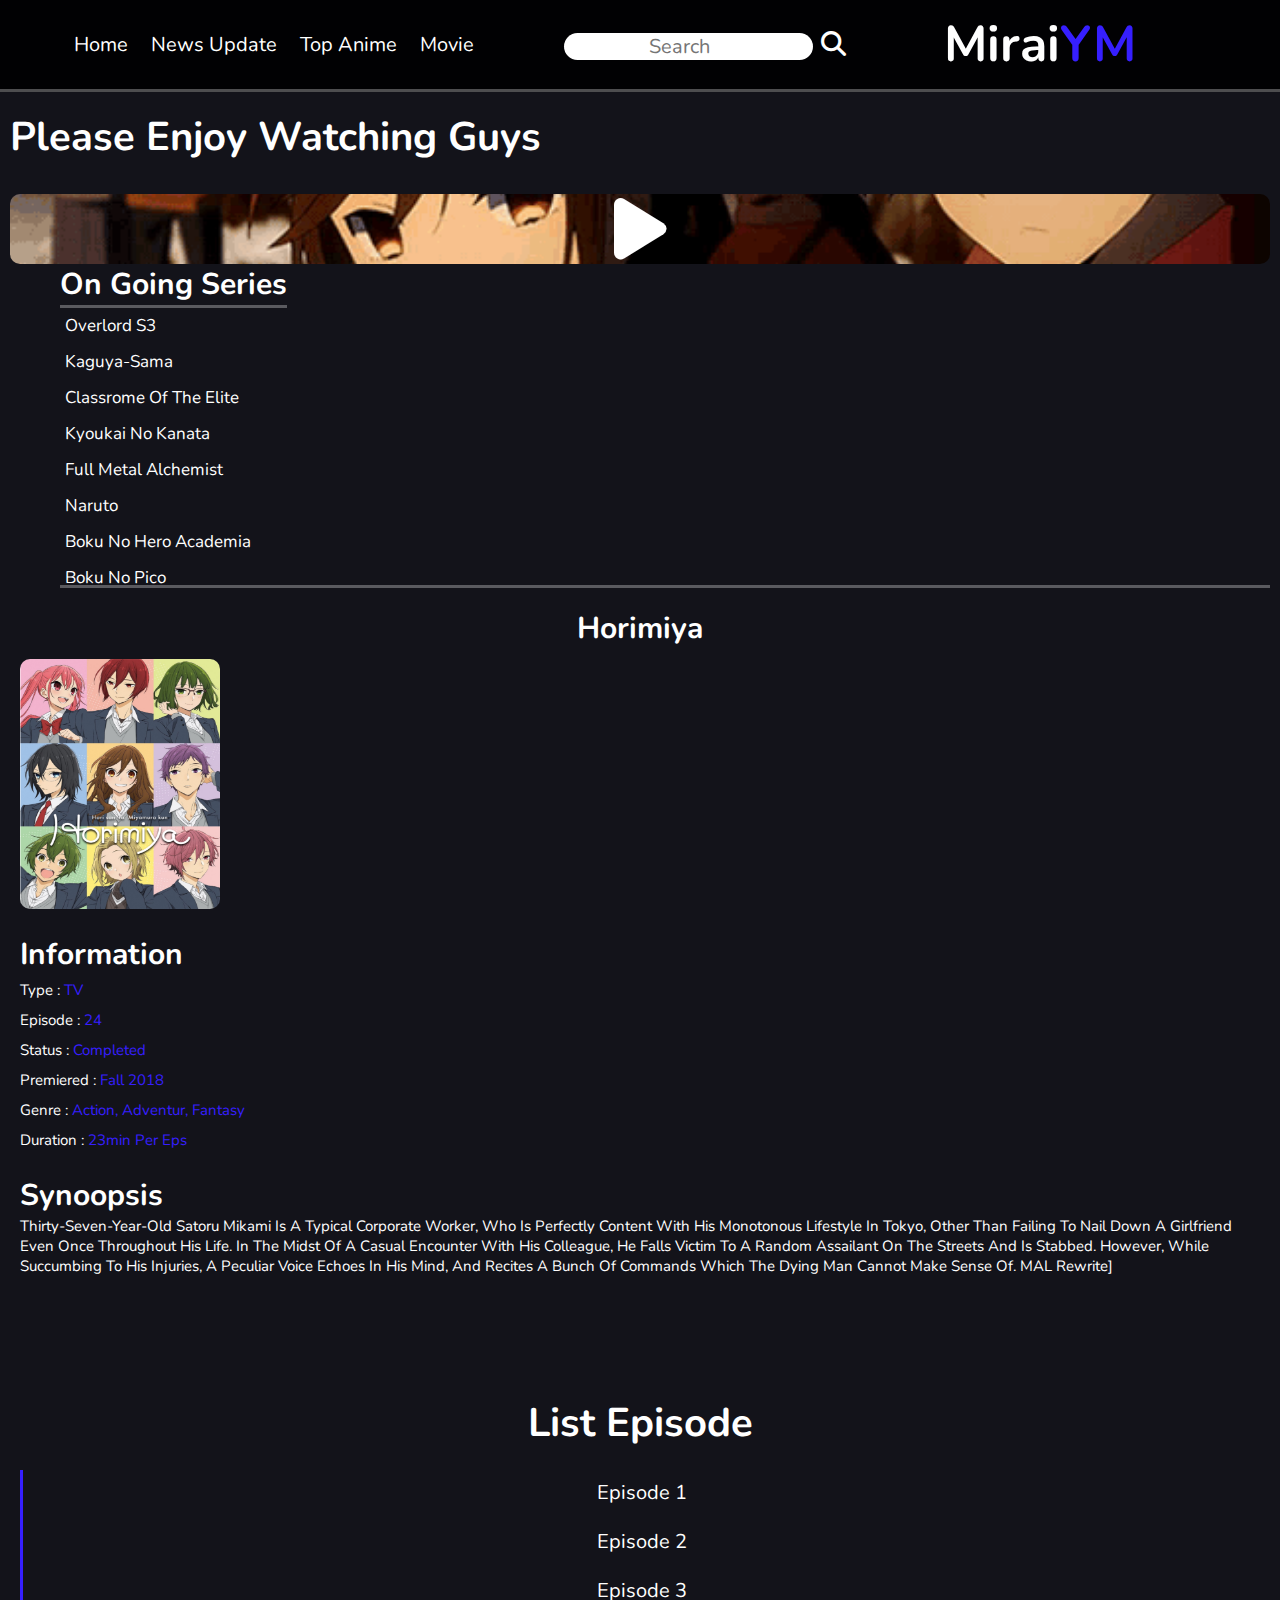
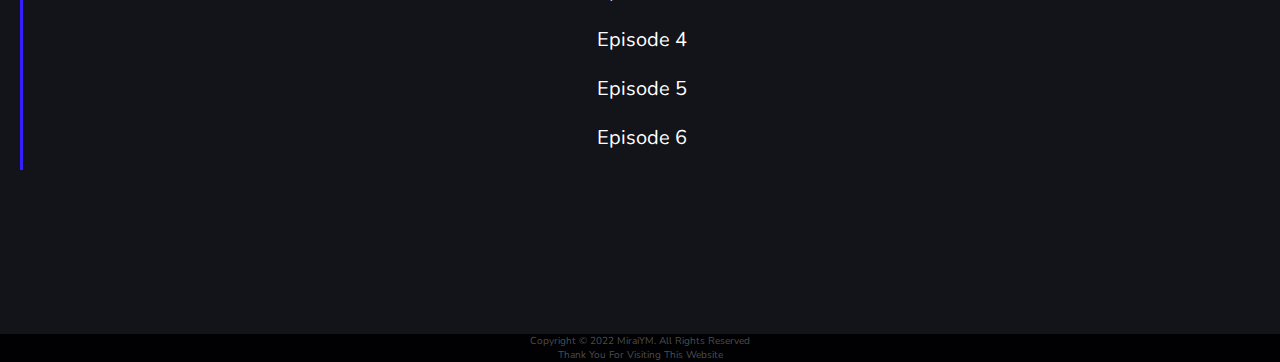
<file: indexhorimiya.html>
<!DOCTYPE html>
<html lang="en">
  <head>
    <meta charset="UTF-8" />
    <meta http-equiv="X-UA-Compatible" content="IE=edge" />
    <meta name="viewport" content="width=device-width, initial-scale=1.0" />
    <title>Streaming Anime</title>
    <link rel="stylesheet" href="https://cdnjs.cloudflare.com/ajax/libs/font-awesome/6.1.1/css/all.min.css" />
    <!-- link css bootstrap 5 -->
    <link href="https://cdn.jsdelivr.net/npm/bootstrap@5.0.2/dist/css/bootstrap.min.css" rel="stylesheet" integrity="sha384-EVSTQN3/azprG1Anm3QDgpJLIm9Nao0Yz1ztcQTwFspd3yD65VohhpuuCOmLASjC" crossorigin="anonymous" />
    <link rel="stylesheet" href="/style/stye.css" />
  </head>
  <body>
    <div class="container mx-auto">
      <!-- header -->
      <div class="header">
        <nav class="navbar">
          <a href="/index.html">Home</a>
          <a href="/index.html">News Update</a>
          <a href="/index.html">Top Anime</a>
          <a href="/index.html">Movie</a>
        </nav>
        <div class="search d-flex">
          <input class="form-control me-2" id="form" type="search" placeholder="Search" aria-label="Search" />
          <i class="fa-solid fa-magnifying-glass"></i>
        </div>

        <div class="logo">
          <h3>Mirai<span>YM</span></h3>
        </div>
        <div class="icon">
          <div class="cari fa-solid fa-magnifying-glass" id="cari"></div>
          <div class="fas fa-bars" id="menu-btn"></div>
        </div>
      </div>
      <!-- akhir header -->
      <!-- video -->
      <section class="video" id="#video">
        <h4>please enjoy watching guys</h4>
        <div class="konten">
          <div class="row">
            <div class="col1 col-12 col-lg-8"><i class="fa-solid fa-play"></i></div>
            <div class="col2 col-12 col-lg-4 pb-1">
              <h4>On going series</h4>
              <ul>
                <li><a href="#">Overlord S3</a></li>
                <li><a href="#">Kaguya-sama</a></li>
                <li><a href="#">Classrome of the elite</a></li>
                <li><a href="#">Kyoukai no kanata</a></li>
                <li><a href="#">full metal alchemist</a></li>
                <li><a href="#">Naruto</a></li>
                <li><a href="#">Boku no hero Academia</a></li>
                <li><a href="#">Boku no pico</a></li>
                <li><a href="#">Clannad</a></li>
                <li><a href="#">One punch mana</a></li>
                <li><a href="#">One punch mana</a></li>
                <li><a href="#">One punch mana</a></li>
                <li><a href="#">Coming soon</a></li>
                <li><a href="#">Coming soon</a></li>
                <li><a href="#">Coming soon</a></li>
                <li><a href="#">Coming soon</a></li>
                <li><a href="#">Coming soon</a></li>
                <li><a href="#">Coming soon</a></li>
                <li><a href="#">Coming soon</a></li>
                <li><a href="#">Coming soon</a></li>
                <li><a href="#">Coming soon</a></li>
                <li><a href="#">Coming soon</a></li>
                <li><a href="#">Coming soon</a></li>
                <li><a href="#">Coming soon</a></li>
                <li><a href="#">Coming soon</a></li>
                <li><a href="#">Coming soon</a></li>
                <li><a href="#">Coming soon</a></li>
                <li><a href="#">Coming soon</a></li>
                <li><a href="#">CAPEK NGETIK BANG</a></li>
                <li><a href="#">TYRED OF TYPING</a></li>
              </ul>
            </div>
          </div>
        </div>
      </section>
      <!-- akhir video -->

      <!-- deskripsi -->
      <section class="description" id="description">
        <div class="konten">
          <!-- row 1 -->
          <h4>Horimiya</h4>
          <div class="row">
            <!-- gambar -->
            <div class="col col-12 col-sm-4 col-lg-3"><img src="/img/hori.jpg" alt="" /></div>
            <div class="col col-12 col-sm-8 col-lg-4">
              <!-- infomasi -->
              <h4>information</h4>
              <ul>
                <li><span>Type :</span> TV</li>
                <li><span>Episode :</span> 24</li>
                <li><span>Status :</span> Completed</li>
                <li><span>Premiered :</span> Fall 2018</li>
                <li><span>Genre :</span> Action, Adventur, Fantasy</li>
                <li><span>Duration :</span> 23min per eps</li>
              </ul>
            </div>
            <div class="col col-lg-5">
              <h4>Synoopsis</h4>
              <p>
                Thirty-seven-year-old Satoru Mikami is a typical corporate worker, who is perfectly content with his monotonous lifestyle in Tokyo, other than failing to nail down a girlfriend even once throughout his life. In the midst of
                a casual encounter with his colleague, he falls victim to a random assailant on the streets and is stabbed. However, while succumbing to his injuries, a peculiar voice echoes in his mind, and recites a bunch of commands
                which the dying man cannot make sense of. MAL Rewrite]
              </p>
            </div>
          </div>
          <!-- row 2 -->
          <section class="episode">
            <h4>List Episode</h4>
            <div class="row">
              <div class="col2 col-lg-12">
                <ul>
                  <li><a href="">Episode 1</a></li>
                  <li><a href="">Episode 2</a></li>
                  <li><a href="">Episode 3</a></li>
                  <li><a href="">Episode 4</a></li>
                  <li><a href="">Episode 5</a></li>
                  <li><a href="">Episode 6</a></li>
                  <li><a href="">Episode 7</a></li>
                  <li><a href="">Episode 8</a></li>
                  <li><a href="">Episode 9</a></li>
                  <li><a href="">Episode 10</a></li>
                  <li><a href="">Episode 11</a></li>
                  <li><a href="">Episode 12</a></li>
                  <li><a href="">Episode 13</a></li>
                  <li><a href="">Episode 14</a></li>
                  <li><a href="">Episode 15</a></li>
                </ul>
              </div>
            </div>
          </section>
        </div>
      </section>
    </div>
    <!-- footer -->
    <div class="section">
      <div class="footer">
        <span>Copyright © 2022 MiraiYM. All Rights Reserved</span>
        <p>Thank you for visiting this website</p>
      </div>
    </div>
    <script src="/style/script.js"></script>
  </body>
</html>
</file>
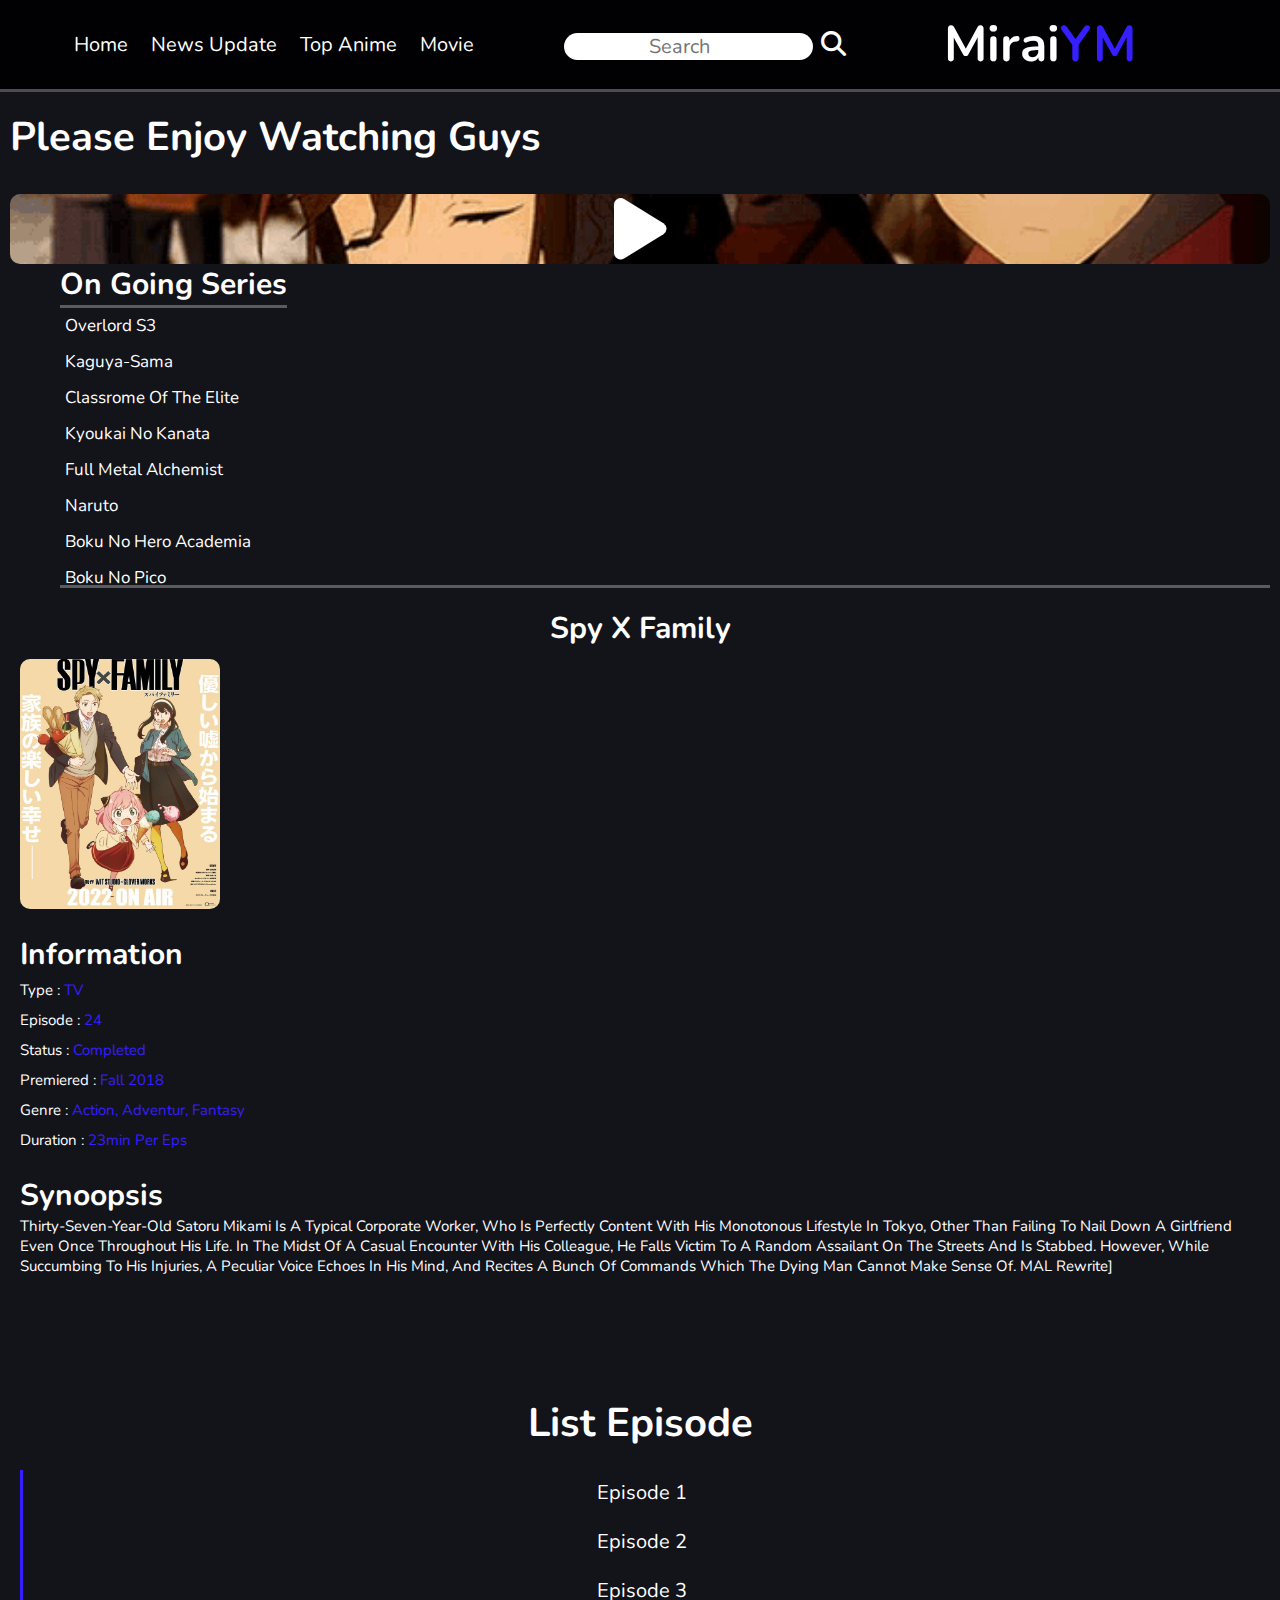
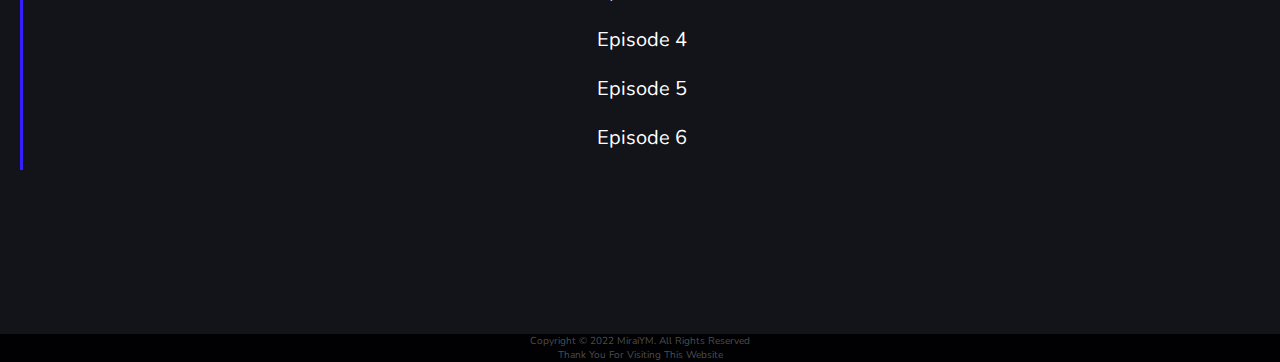
<file: indexstream.html>
<!DOCTYPE html>
<html lang="en">
  <head>
    <meta charset="UTF-8" />
    <meta http-equiv="X-UA-Compatible" content="IE=edge" />
    <meta name="viewport" content="width=device-width, initial-scale=1.0" />
    <title>Streaming Anime</title>
    <link rel="stylesheet" href="https://cdnjs.cloudflare.com/ajax/libs/font-awesome/6.1.1/css/all.min.css" />
    <!-- link css bootstrap 5 -->
    <link href="https://cdn.jsdelivr.net/npm/bootstrap@5.0.2/dist/css/bootstrap.min.css" rel="stylesheet" integrity="sha384-EVSTQN3/azprG1Anm3QDgpJLIm9Nao0Yz1ztcQTwFspd3yD65VohhpuuCOmLASjC" crossorigin="anonymous" />
    <link rel="stylesheet" href="/style/stye.css" />
  </head>
  <body>
    <div class="container mx-auto">
      <!-- header -->
      <div class="header">
        <nav class="navbar">
          <a href="/index.html">Home</a>
          <a href="/index.html">News Update</a>
          <a href="/index.html">Top Anime</a>
          <a href="/index.html">Movie</a>
        </nav>
        <div class="search d-flex">
          <input class="form-control me-2" id="form" type="search" placeholder="Search" aria-label="Search" />
          <i class="fa-solid fa-magnifying-glass"></i>
        </div>

        <div class="logo">
          <h3>Mirai<span>YM</span></h3>
        </div>
        <div class="icon">
          <div class="cari fa-solid fa-magnifying-glass" id="cari"></div>
          <div class="fas fa-bars" id="menu-btn"></div>
        </div>
      </div>
      <!-- akhir header -->
      <!-- video -->
      <section class="video" id="#video">
        <h4>please enjoy watching guys</h4>
        <div class="konten">
          <div class="row">
            <div class="col1 col-12 col-lg-8"><i class="fa-solid fa-play"></i></div>
            <div class="col2 col-12 col-lg-4 pb-1">
              <h4>On going series</h4>
              <ul>
                <li><a href="#">Overlord S3</a></li>
                <li><a href="#">Kaguya-sama</a></li>
                <li><a href="#">Classrome of the elite</a></li>
                <li><a href="#">Kyoukai no kanata</a></li>
                <li><a href="#">full metal alchemist</a></li>
                <li><a href="#">Naruto</a></li>
                <li><a href="#">Boku no hero Academia</a></li>
                <li><a href="#">Boku no pico</a></li>
                <li><a href="#">Clannad</a></li>
                <li><a href="#">One punch mana</a></li>
                <li><a href="#">One punch mana</a></li>
                <li><a href="#">One punch mana</a></li>
                <li><a href="#">Coming soon</a></li>
                <li><a href="#">Coming soon</a></li>
                <li><a href="#">Coming soon</a></li>
                <li><a href="#">Coming soon</a></li>
                <li><a href="#">Coming soon</a></li>
                <li><a href="#">Coming soon</a></li>
                <li><a href="#">Coming soon</a></li>
                <li><a href="#">Coming soon</a></li>
                <li><a href="#">Coming soon</a></li>
                <li><a href="#">Coming soon</a></li>
                <li><a href="#">Coming soon</a></li>
                <li><a href="#">Coming soon</a></li>
                <li><a href="#">Coming soon</a></li>
                <li><a href="#">Coming soon</a></li>
                <li><a href="#">Coming soon</a></li>
                <li><a href="#">Coming soon</a></li>
                <li><a href="#">CAPEK NGETIK BANG</a></li>
                <li><a href="#">TYRED OF TYPING</a></li>
              </ul>
            </div>
          </div>
        </div>
      </section>
      <!-- akhir video -->

      <!-- deskripsi -->
      <section class="description" id="description">
        <div class="konten">
          <!-- row 1 -->
          <h4>Spy x family</h4>
          <div class="row">
            <!-- gambar -->
            <div class="col col-12 col-lg-3"><img src="/img/spy2.jpg" alt="" /></div>
            <div class="col col-12 col-lg-4">
              <!-- infomasi -->
              <h4>information</h4>
              <ul>
                <li><span>Type :</span> TV</li>
                <li><span>Episode :</span> 24</li>
                <li><span>Status :</span> Completed</li>
                <li><span>Premiered :</span> Fall 2018</li>
                <li><span>Genre :</span> Action, Adventur, Fantasy</li>
                <li><span>Duration :</span> 23min per eps</li>
              </ul>
            </div>
            <div class="col col-lg-5">
              <h4>Synoopsis</h4>
              <p>
                Thirty-seven-year-old Satoru Mikami is a typical corporate worker, who is perfectly content with his monotonous lifestyle in Tokyo, other than failing to nail down a girlfriend even once throughout his life. In the midst of
                a casual encounter with his colleague, he falls victim to a random assailant on the streets and is stabbed. However, while succumbing to his injuries, a peculiar voice echoes in his mind, and recites a bunch of commands
                which the dying man cannot make sense of. MAL Rewrite]
              </p>
            </div>
          </div>
          <!-- row 2 -->
          <section class="episode">
            <h4>List Episode</h4>
            <div class="row">
              <div class="col2 col-lg-12">
                <ul>
                  <li><a href="">Episode 1</a></li>
                  <li><a href="">Episode 2</a></li>
                  <li><a href="">Episode 3</a></li>
                  <li><a href="">Episode 4</a></li>
                  <li><a href="">Episode 5</a></li>
                  <li><a href="">Episode 6</a></li>
                  <li><a href="">Episode 7</a></li>
                  <li><a href="">Episode 8</a></li>
                  <li><a href="">Episode 9</a></li>
                  <li><a href="">Episode 10</a></li>
                  <li><a href="">Episode 11</a></li>
                  <li><a href="">Episode 12</a></li>
                  <li><a href="">Episode 13</a></li>
                  <li><a href="">Episode 14</a></li>
                  <li><a href="">Episode 15</a></li>
                </ul>
              </div>
            </div>
          </section>
        </div>
      </section>
    </div>
    <!-- footer -->
    <div class="section">
      <div class="footer">
        <span>Copyright © 2022 MiraiYM. All Rights Reserved</span>
        <p>Thank you for visiting this website</p>
      </div>
    </div>
    <script src="/style/script.js"></script>
  </body>
</html>
</file>
<file: style/style1.css>
@import url("https://fonts.googleapis.com/css2?family=Nunito:wght@200;300;400;500;700&display=swap");
:root {
  --main-color: #361fff;
  --black: #13131a;
  --bg: #010103;
  --border: 0.3rem solid rgba(255, 255, 255, 0.3);
  --second-color: rgba(255, 255, 255, 0.3);
}
* {
  font-family: "Nunito", sans-serif;
  margin: 0;
  padding: 0;
  box-sizing: border-box;
  outline: none;
  border: none;
  text-decoration: none;
  text-transform: capitalize;
  transition: 0.3s linear;
  -webkit-transition: 0.3s linear;
  -moz-transition: 0.3s linear;
  -ms-transition: 0.3s linear;
  -o-transition: 0.3s linear;
}
html {
  font-size: 62.5%;
  overflow-x: hidden;
  scroll-padding-top: 9rem;
  scroll-behavior: smooth;
  /* biar scrollnya halus */
}

html::-webkit-scrollbar-track {
  background: var(--black);
}
html::-webkit-scrollbar-thumb {
  background: var(--main-color);
}

body {
  background: var(--black);
}
section {
  margin-top: 10rem;
  padding: 1rem;
}
#menu-btn {
  display: none;
}
.header {
  background: var(--bg);
  border-bottom: var(--border);
  display: flex;
  align-items: center;
  padding: 1rem 5%;
  justify-content: space-between;
  position: fixed;
  top: 0;
  right: 0;
  left: 0;
  z-index: 999;
}
.header .navbar {
  gap: 2rem;
}
.header .logo h3 {
  color: white;
  font-size: 5rem;
}
.header .logo span {
  color: var(--main-color);
}
.header .navbar a {
  padding: 1rem;
  color: white;
  font-size: 2rem;
  text-decoration: none;
}
.header .navbar a:hover {
  background: var(--main-color);
  border-radius: 5%;
  -webkit-border-radius: 5%;
  -moz-border-radius: 5%;
  -ms-border-radius: 5%;
  -o-border-radius: 5%;
}
.header .search {
  height: 3.5rem;
  width: 30rem;
}
.header .search .form-control {
  align-items: center;
  text-align: center;
  font-size: 2rem;
  border-radius: 5rem;
  -webkit-border-radius: 5rem;
  -moz-border-radius: 5rem;
  -ms-border-radius: 5rem;
  -o-border-radius: 5rem;
}
.header .cari {
  display: none;
}
.header .search i {
  cursor: pointer;
  padding: 0.5rem;
  text-align: center;
  align-items: center;
  color: white;
  font-size: 2.5rem;
  border-radius: 2rem;
  -webkit-border-radius: 2rem;
  -moz-border-radius: 2rem;
  -ms-border-radius: 2rem;
  -o-border-radius: 2rem;
}
.header .search i:hover {
  color: var(--main-color);
}
.home {
  padding: 1rem;
  align-items: center;
  text-align: center;
  margin-top: 10rem;
}
.home .konten {
  padding: 2rem;
}
.home .konten h4 {
  padding: 1rem;
  color: white;
  font-size: 3rem;
  text-align: left;
}
.home .konten .carousel .carousel-inner .carousel-item a {
  color: white;
  font-size: 10rem;
  text-decoration: none;
  font-size: 4rem;
}
.home .konten .carousel .carousel-inner .carousel-item h5 {
  font-size: 5rem;
}
.home .konten .carousel .carousel-inner .carousel-item a:hover {
  color: var(--main-color);
  border-bottom: 0.3rem solid var(--main-color);
}
.home .konten .carousel .carousel-inner {
  border-radius: 1rem;
  -webkit-border-radius: 1rem;
  -moz-border-radius: 1rem;
  -ms-border-radius: 1rem;
  -o-border-radius: 1rem;
}
.home .konten .carousel .carousel-inner .carousel-item img {
  cursor: pointer;
  border-radius: 1rem;
  -webkit-border-radius: 1rem;
  -moz-border-radius: 1rem;
  -ms-border-radius: 1rem;
  -o-border-radius: 1rem;
}
.home .konten .carousel .carousel-inner .carousel-item img:hover {
  transform: scale(1.1);
  -webkit-transform: scale(1.1);
  -moz-transform: scale(1.1);
  -ms-transform: scale(1.1);
  -o-transform: scale(1.1);
}
.home .konten .row {
  color: white;
}
.home .konten .row h4 {
  font-weight: bolder;
  text-align: left;
  margin-left: 5rem;
  width: max-content;
  border-bottom: var(--border);
  font-size: 3rem;
}
.home .konten .row ul::-webkit-scrollbar {
  width: 00.5rem;
}
.home .konten .row ul::-webkit-scrollbar-track {
  background: white;
}
.home .konten .row ul::-webkit-scrollbar-thumb {
  background: var(--main-color);
}
.home .konten .row ul::-webkit-scrollbar-thumb {
  stroke: var(--black);
}
.home .konten .row ul {
  margin-top: 0;

  overflow: auto;
  max-height: 28rem;
  border-bottom: var(--border);
  margin-left: 5rem;
}
.home .konten .row ul li {
  cursor: pointer;
  padding-left: 0.5rem;
  text-align: left;
  font-size: 1.5rem;
}
.home .konten .row ul li a {
  line-height: 3.6rem;
  text-decoration: none;
  color: white;
  font-size: 1.7rem;
}
.home .konten .row ul li:hover {
  background: var(--second-color);
}
.home .konten .row ul li a:hover {
  color: var(--main-color);
}
.news .konten h4 {
  margin-left: 2rem;
  font-weight: bolder;
  width: fit-content;
  border-bottom: var(--border);
  font-size: 3rem;
  color: white;
}
.news .konten {
  align-items: center;
  text-align: center;
}
.news .konten .row {
  margin-top: 4rem;
}
.news .konten .row .col p {
  display: block;
  font-size: 1.7rem;
  color: white;
}

.news .konten .row .col {
  padding: 1rem;
  text-align: center;
  height: min-content;
}

.news .konten .row .col img {
  border-radius: 1rem;
  height: 20rem;
  -webkit-border-radius: 1rem;
  -moz-border-radius: 1rem;
  -ms-border-radius: 1rem;
  -o-border-radius: 1rem;
}

.news .konten .row .col:hover {
  cursor: pointer;
  transform: scale(1.1);
  -webkit-transform: scale(1.1);
  -moz-transform: scale(1.1);
  -ms-transform: scale(1.1);
  -o-transform: scale(1.1);
}
.news {
  text-align: center;
}
.news .btn {
  justify-content: space-between;
  gap: 2rem;
  text-align: center;
}
.news .btn a {
  border: 0.1rem solid var(--main-color);
  border-radius: 1rem;
  padding: 1.5rem;
  background: var(--bg);
  margin-right: 1rem;
  font-size: 1.5rem;
  color: white;
  text-decoration: none;
  -webkit-border-radius: 1rem;
  -moz-border-radius: 1rem;
  -ms-border-radius: 1rem;
  -o-border-radius: 1rem;
}
.news .btn a:hover {
  background: var(--main-color);
}
.news .btn i {
  border: 0.1rem solid var(--main-color);
  border-radius: 1rem;
  padding: 1.5rem;
  background: var(--bg);
  margin-right: 1rem;
  font-size: 1.5rem;
  color: white;
  text-decoration: none;
  -webkit-border-radius: 1rem;
  -moz-border-radius: 1rem;
  -ms-border-radius: 1rem;
  -o-border-radius: 1rem;
}
.news .btn i:hover {
  background: var(--main-color);
}
/* top anime */

.topanime .konten h4 {
  margin-left: 2rem;
  font-weight: bolder;
  width: fit-content;
  border-bottom: var(--border);
  font-size: 3rem;
  color: white;
}
.topanime .konten {
  align-items: center;
  text-align: center;
}
.topanime .konten .row {
  margin-top: 4rem;
}
.topanime .konten .row .col p {
  display: block;
  font-size: 1.7rem;
  color: white;
}

.topanime .konten .row .col {
  padding: 1rem;
  text-align: center;
  height: min-content;
}

.topanime .konten .row .col img {
  border-radius: 1rem;
  height: 20rem;
  -webkit-border-radius: 1rem;
  -moz-border-radius: 1rem;
  -ms-border-radius: 1rem;
  -o-border-radius: 1rem;
}

.topanime .konten .row .col:hover {
  cursor: pointer;
  transform: scale(1.1);
  -webkit-transform: scale(1.1);
  -moz-transform: scale(1.1);
  -ms-transform: scale(1.1);
  -o-transform: scale(1.1);
}
.topanime .btn a {
  border: 0.1rem solid var(--main-color);
  border-radius: 1rem;
  padding: 1.5rem;
  background: var(--bg);
  margin-right: 1rem;
  font-size: 1.5rem;
  color: white;
  text-decoration: none;
  -webkit-border-radius: 1rem;
  -moz-border-radius: 1rem;
  -ms-border-radius: 1rem;
  -o-border-radius: 1rem;
}
.topanime .btn a:hover {
  background: var(--main-color);
}
.topanime .btn i {
  border: 0.1rem solid var(--main-color);
  border-radius: 1rem;
  padding: 1.5rem;
  background: var(--bg);
  margin-right: 1rem;
  font-size: 1.5rem;
  color: white;
  text-decoration: none;
  -webkit-border-radius: 1rem;
  -moz-border-radius: 1rem;
  -ms-border-radius: 1rem;
  -o-border-radius: 1rem;
}
.topanime .btn i:hover {
  background: var(--main-color);
}

/* MOVIE */
.movie .konten h4 {
  margin-left: 3rem;
  font-weight: bolder;
  width: fit-content;
  border-bottom: var(--border);
  font-size: 3rem;
  color: white;
}
.movie .konten {
  align-items: center;
  text-align: center;
}
.movie .konten .row {
  margin-top: 4rem;
}
.movie .konten .row .col p {
  display: block;
  font-size: 1.7rem;
  color: white;
}

.movie .konten .row .col {
  padding: 1rem;
  text-align: center;
  height: min-content;
}

.movie .konten .row .col img {
  border-radius: 1rem;
  height: 20rem;
  -webkit-border-radius: 1rem;
  -moz-border-radius: 1rem;
  -ms-border-radius: 1rem;
  -o-border-radius: 1rem;
}

.movie .konten .row .col:hover {
  cursor: pointer;
  transform: scale(1.1);
  -webkit-transform: scale(1.1);
  -moz-transform: scale(1.1);
  -ms-transform: scale(1.1);
  -o-transform: scale(1.1);
}

.movie .btn a {
  border: 0.1rem solid var(--main-color);
  border-radius: 1rem;
  padding: 1.5rem;
  background: var(--bg);
  margin-right: 1rem;
  font-size: 1.5rem;
  color: white;
  text-decoration: none;
  -webkit-border-radius: 1rem;
  -moz-border-radius: 1rem;
  -ms-border-radius: 1rem;
  -o-border-radius: 1rem;
}
.movie .btn a:hover {
  background: var(--main-color);
}
.movie .btn i {
  border: 0.1rem solid var(--main-color);
  border-radius: 1rem;
  padding: 1.5rem;
  background: var(--bg);
  margin-right: 1rem;
  font-size: 1.5rem;
  color: white;
  text-decoration: none;
  -webkit-border-radius: 1rem;
  -moz-border-radius: 1rem;
  -ms-border-radius: 1rem;
  -o-border-radius: 1rem;
}
.movie .btn i:hover {
  background: var(--main-color);
}
/* footer */
.footer {
  margin-top: 2rem;
  text-align: center;
  color: var(--second-color);
  background: var(--bg);
  height: max-content;
  bottom: auto;
}
.footer span {
  font-size: 1rem;
}

@media (max-width: 991px) {
  html {
    font-size: 55%;
  }
  .header {
    padding: 1.5rem 2rem;
  }
  .header .navbar {
    gap: 1rem;
  }
  section {
    padding: 2rem;
  }
}

@media (max-width: 768px) {
  #menu-btn {
    color: white;
    display: inline-block;
  }
  #menu-btn:hover {
    color: var(--main-color);
  }
  #cari {
    display: inline-block;
    color: white;
    align-items: center;
    right: 7rem;
    bottom: 2.5rem;
  }
  #cari:hover {
    color: var(--main-color);
  }

  .header .icon {
    font-size: 2rem;
  }

  .header .navbar {
    padding: 0;
    margin: 0;
    position: absolute;
    top: 100%;
    right: -200%;
    background: var(--bg);
    width: 20rem;
    height: 25rem;
    line-height: 0;
  }
  .header .navbar a {
    font-size: 1.5rem;
    padding: 1.5rem;
    margin-left: 1rem;
  }
  .header .navbar.active {
    right: 0;
  }
  .header .fa-solid {
    display: none;
    position: absolute;
    right: 0;
  }
  .header .search.active {
    top: 110%;
    right: 10%;
    transform: scale(1);
    -webkit-transform: scale(1);
    -moz-transform: scale(1);
    -ms-transform: scale(1);
    -o-transform: scale(1);
  }
  .header .search {
    top: 110%;
    right: 10%;
    width: 50%;
    display: none;
    position: absolute;
    transform: scale(0);
    -webkit-transform: scale(0);
    -moz-transform: scale(0);
    -ms-transform: scale(0);
    -o-transform: scale(0);
  }
  .header .search .form-control {
    font-size: 1.3rem;
  }
  .header .logo h3 {
    text-align: center;
    font-size: 4rem;
  }
  .home .konten .row .col h4 {
    font-size: 3rem;
    margin-top: 5rem;
    margin-left: 0;
  }
  .home .konten .row ul {
    background: var(--black);
    overflow: auto;
    max-height: 20rem;
    border-bottom: var(--border);
    margin-left: 0;
  }
  .home .konten .row ul li a {
    font-size: 1.5rem;
  }
  /* home */
  .home {
    margin-top: 5rem;
  }
  .home .konten h4 {
    font-size: 1.5rem;
  }
  /* news */
  .news {
    margin-top: 5rem;
  }
  .news .konten h4 {
    font-size: 3rem;
  }
}

/* hp kecil */
@media (max-width: 450px) {
  html {
    font-size: 60%;
  }
  .news .btn a {
    margin-right: 0.3rem;
    margin-top: 1.5rem;
    padding: 1.3rem;
  }

  .news .btn i {
    margin-right: 0.3rem;
    margin-top: 1.5rem;
    padding: 1.3rem;
  }

  .topanime .btn a {
    margin-right: 0.3rem;
    margin-top: 1.5rem;
    padding: 1.3rem;
  }

  .topanime .btn i {
    margin-right: 0.3rem;
    margin-top: 1.5rem;
    padding: 1.3rem;
  }

  .movie .btn a {
    margin-top: 1.5rem;
    margin-right: 0;
    padding: 1.3rem;
  }

  .movie .btn i {
    margin-right: 0.3rem;
    margin-top: 1.5rem;
    padding: 1.3rem;
  }
}
</file>
<file: style/stye.css>
@import url("https://fonts.googleapis.com/css2?family=Nunito:wght@200;300;400;500;700&display=swap");
:root {
  --main-color: #361fff;
  --black: #13131a;
  --bg: #010103;
  --border: 0.3rem solid rgba(255, 255, 255, 0.3);
  --second-color: rgba(255, 255, 255, 0.3);
}
* {
  font-family: "Nunito", sans-serif;
  margin: 0;
  padding: 0;
  box-sizing: border-box;
  outline: none;
  border: none;
  text-decoration: none;
  text-transform: capitalize;
  transition: 0.3s linear;
  -webkit-transition: 0.3s linear;
  -moz-transition: 0.3s linear;
  -ms-transition: 0.3s linear;
  -o-transition: 0.3s linear;
}
html {
  font-size: 62.5%;
  overflow-x: hidden;
  scroll-padding-top: 9rem;
  scroll-behavior: smooth;
  /* biar scrollnya halus */
}

html::-webkit-scrollbar-thumb {
  background: var(--bg);
}

body {
  background: var(--black);
}
section {
  margin-top: 10rem;
  padding: 1rem;
}
#menu-btn {
  display: none;
}
.header {
  background: var(--bg);
  border-bottom: var(--border);
  display: flex;
  align-items: center;
  padding: 1rem 5%;
  justify-content: space-between;
  position: fixed;
  top: 0;
  right: 0;
  left: 0;
  z-index: 999;
}
.header .navbar {
  gap: 2rem;
}
.header .logo h3 {
  color: white;
  font-size: 5rem;
}
.header .logo span {
  color: var(--main-color);
}
.header .navbar a {
  padding: 1rem;
  color: white;
  font-size: 2rem;
  text-decoration: none;
}
.header .navbar a:hover {
  background: var(--main-color);
  border-radius: 5%;
  -webkit-border-radius: 5%;
  -moz-border-radius: 5%;
  -ms-border-radius: 5%;
  -o-border-radius: 5%;
}
.header .search {
  height: 3.5rem;
  width: 30rem;
}
.header .search .form-control {
  align-items: center;
  text-align: center;
  font-size: 2rem;
  border-radius: 5rem;
  -webkit-border-radius: 5rem;
  -moz-border-radius: 5rem;
  -ms-border-radius: 5rem;
  -o-border-radius: 5rem;
}
.header .cari {
  display: none;
}
.header .search i {
  cursor: pointer;
  padding: 0.5rem;
  text-align: center;
  align-items: center;
  color: white;
  font-size: 2.5rem;
  border-radius: 2rem;
  -webkit-border-radius: 2rem;
  -moz-border-radius: 2rem;
  -ms-border-radius: 2rem;
  -o-border-radius: 2rem;
}
.header .search i:hover {
  color: var(--main-color);
}
/* video */
.video .konten .row .col {
  border-radius: 1%;
  -webkit-border-radius: 1%;
  -moz-border-radius: 1%;
  -ms-border-radius: 1%;
  -o-border-radius: 1%;
}

.video .konten .row .fa-solid {
  cursor: pointer;
  position: relative;
  top: 40%;
  align-items: center;
  color: white;
  font-size: 7rem;
}
.video .konten .row .fa-solid:hover {
  transform: scale(1.5);
  -webkit-transform: scale(1.5);
  -moz-transform: scale(1.5);
  -ms-transform: scale(1.5);
  -o-transform: scale(1.5);
}

.video .konten .row .col1 {
  align-items: center;
  background: url(/img/bg3.gif) no-repeat center;
  background-size: cover;
  border-radius: 1rem;
  -webkit-border-radius: 1rem;
  -moz-border-radius: 1rem;
  -ms-border-radius: 1rem;
  -o-border-radius: 1rem;
}
.video .konten .row {
  margin-top: 3rem;
  text-align: center;
  color: white;
}
.video h4 {
  font-size: 4rem;
  color: white;
}
.video .konten .row h4 {
  font-weight: bolder;
  text-align: left;
  margin-left: 5rem;
  width: max-content;
  border-bottom: var(--border);
  font-size: 3rem;
}
.video .konten .row ul::-webkit-scrollbar {
  width: 00.5rem;
}
.video .konten .row ul::-webkit-scrollbar-track {
  background: white;
}
.video .konten .row ul::-webkit-scrollbar-thumb {
  background: var(--main-color);
}
.video .konten .row ul::-webkit-scrollbar-thumb {
  stroke: var(--black);
}
.video .konten .row ul {
  margin-top: 0;

  overflow: auto;
  max-height: 28rem;
  border-bottom: var(--border);
  margin-left: 5rem;
}
.video .konten .row ul li {
  cursor: pointer;
  padding-left: 0.5rem;
  text-align: left;
  font-size: 1.5rem;
}
.video .konten .row ul li a {
  line-height: 3.6rem;
  text-decoration: none;
  color: white;
  font-size: 1.7rem;
}
.video .konten .row ul li:hover {
  background: var(--second-color);
}
.video .konten .row ul li a:hover {
  color: var(--main-color);
}
/* deskirpsi */
.description {
  margin-top: 0;
}
.description h4 {
  color: white;
  font-size: 3rem;
  text-align: center;
}
.description .konten .row h4 {
  text-align: left;
}
.description .konten .row .col h4 {
  color: white;
  font-size: 3rem;
}
.description .konten .row .col {
  font-size: 1.5rem;
  color: white;
  align-items: center;
  text-align: left;
  padding: 1rem;
}
.description .konten .row .col ul {
  line-height: 3rem;
}
.description .konten .row .col ul li {
  list-style: none;
  color: var(--main-color);
}
.description .konten .row .col ul span {
  color: white;
}

.description .konten .row .col img {
  max-height: 25rem;
  width: 20rem;
  border-radius: 1rem;
  -webkit-border-radius: 1rem;
  -moz-border-radius: 1rem;
  -ms-border-radius: 1rem;
  -o-border-radius: 1rem;
}

.episode h4 {
  margin-bottom: 2rem;
  text-align: center;
  font-size: 4rem;
  color: white;
}
.episode .row {
  border-left: 0.3rem solid var(--main-color);
  margin-bottom: 10%;
  overflow: auto;
  max-height: 30rem;
  text-align: center;
}

.description .episode .row ul {
  line-height: 4.5rem;
}
.description .episode .row ul li a {
  text-decoration: none;
  cursor: pointer;
  text-align: center;
  color: white;
  font-size: 2rem;
}
.description .episode .row .col2 ul li a:hover {
  color: var(--main-color);
}

.description .episode .row::-webkit-scrollbar {
  width: 00.5rem;
}
.description .episode .row::-webkit-scrollbar-track {
  background: white;
}
.description .episode .row::-webkit-scrollbar-thumb {
  background: var(--main-color);
}
.description .episode .row::-webkit-scrollbar-thumb {
  stroke: var(--black);
}
.footer {
  margin-top: 2rem;
  text-align: center;
  color: var(--second-color);
  background: var(--bg);
  height: max-content;
  bottom: 0;
}
.footer span {
  font-size: 1rem;
}

/* hp */
@media (max-width: 991px) {
  html {
    font-size: 55%;
  }
  .header {
    padding: 1.5rem 2rem;
  }
  section {
    padding: 2rem;
  }
  .video .konten .row .col1 {
    height: 30rem;
  }
  .video .konten .row h4 {
    display: none;
  }

  .video .konten .row ul {
    display: none;
  }

  .description .konten .row .col h4 {
    text-align: left;
  }
}

@media (max-width: 768px) {
  #menu-btn {
    color: white;
    display: inline-block;
  }
  #menu-btn:hover {
    color: var(--main-color);
  }
  #cari {
    display: inline-block;
    color: white;
    align-items: center;
    right: 7rem;
    bottom: 2.5rem;
  }
  #cari:hover {
    color: var(--main-color);
  }

  .header .icon {
    font-size: 2rem;
  }

  .header .navbar {
    padding: 0;
    margin: 0;
    position: absolute;
    top: 100%;
    right: -200%;
    background: var(--bg);
    width: 20rem;
    height: 25rem;
    line-height: 0;
  }
  .header .navbar a {
    font-size: 1.5rem;
    padding: 1.5rem;
    margin-left: 1rem;
  }
  .header .navbar.active {
    right: 0;
  }
  .header .fa-solid {
    display: none;
    position: absolute;
    right: 0;
  }
  .header .search.active {
    top: 110%;
    right: 10%;
    transform: scale(1);
    -webkit-transform: scale(1);
    -moz-transform: scale(1);
    -ms-transform: scale(1);
    -o-transform: scale(1);
  }
  .header .search {
    top: 110%;
    right: 10%;
    width: 50%;
    display: none;
    position: absolute;
    transform: scale(0);
    -webkit-transform: scale(0);
    -moz-transform: scale(0);
    -ms-transform: scale(0);
    -o-transform: scale(0);
  }
  .header .search .form-control {
    font-size: 1.3rem;
  }
  .header .logo h3 {
    text-align: center;
    font-size: 3rem;
  }

  /* video */

  .video .konten .row .col1 {
    padding: 1rem;
    border-radius: 1%;
    -webkit-border-radius: 1%;
    -moz-border-radius: 1%;
    -ms-border-radius: 1%;
    -o-border-radius: 1%;
  }

  .video .konten .row .fa-solid {
    cursor: pointer;
    position: relative;
    top: 40%;
    align-items: center;
    color: white;
    font-size: 4rem;
  }
  .video .konten .row .fa-solid:hover {
    transform: scale(1.5);
    -webkit-transform: scale(1.5);
    -moz-transform: scale(1.5);
    -ms-transform: scale(1.5);
    -o-transform: scale(1.5);
  }

  .video .konten .row .col1 {
    height: 20rem;
    align-items: center;
    background-size: cover;
    border-radius: 1rem;
    -webkit-border-radius: 1rem;
    -moz-border-radius: 1rem;
    -ms-border-radius: 1rem;
    -o-border-radius: 1rem;
  }
  .video h4 {
    margin-left: 1rem;
    font-size: 2rem;
    color: white;
  }
  .video .konten .row {
    margin-top: 0;
    padding: 1.5rem;
    text-align: center;
    color: white;
  }
  .video .konten .row h4 {
    display: none;
    font-weight: bolder;
    text-align: left;
    margin-left: 5rem;
    width: max-content;
    border-bottom: var(--border);
    font-size: 2rem;
  }

  .video .konten .row ul {
    display: none;
    margin-top: 2rem;

    overflow: auto;
    max-height: 28rem;
    border-bottom: var(--border);
    margin-left: 5rem;
  }
  .video .konten .row ul li {
    cursor: pointer;
    padding-left: 0.5rem;
    text-align: left;
  }
  .video .konten .row ul li a {
    line-height: 3rem;
    text-decoration: none;
    color: white;
    font-size: 1.3rem;
  }
  .video .konten .row ul li:hover {
    background: var(--second-color);
  }
  .video .konten .row ul li a:hover {
    color: var(--main-color);
  }
  /* deskripsi */
  .description .konten .row .col h4 {
    color: white;
    font-size: 2rem;
  }
  .description .konten .row .col {
    font-size: 1.5rem;
    color: white;
    align-items: center;
    text-align: left;
    padding: 1rem;
  }
  .description .konten .row .col ul {
    font-size: 1.3rem;
    text-align: left;
    line-height: 3rem;
  }
  .description .konten .row .col ul li {
    list-style: none;
    color: var(--main-color);
  }
  .description .konten .row .col ul span {
    color: white;
  }
  .description .konten .row .col {
    text-align: center;
  }
  .description .konten .row .col img {
    width: 15rem;
    border-radius: 1rem;
    -webkit-border-radius: 1rem;
    -moz-border-radius: 1rem;
    -ms-border-radius: 1rem;
    -o-border-radius: 1rem;
  }
  .description .konten .row .col p {
    text-align: justify;
    font-size: 1.3rem;
  }
  /* episode */
  .episode h4 {
    margin-bottom: 2rem;
    text-align: center;
    font-size: 3rem;
    color: white;
  }
  .episode .row {
    border-left: 0.3rem solid var(--main-color);
    margin-bottom: 30%;
    overflow: auto;
    max-height: 20rem;
    text-align: center;
  }

  .description .episode .row ul {
    list-style: none;
    line-height: 2.5rem;
  }
  .description .episode .row ul li a {
    text-decoration: none;
    cursor: pointer;
    text-align: center;
    color: white;
    font-size: 1.3rem;
  }
  .description .episode .row .col2 ul li a:hover {
    color: var(--main-color);
  }

  .description .episode .row::-webkit-scrollbar {
    width: 00.5rem;
  }
  .description .episode .row::-webkit-scrollbar-track {
    background: white;
  }
  .description .episode .row::-webkit-scrollbar-thumb {
    background: var(--main-color);
  }
  .description .episode .row::-webkit-scrollbar-thumb {
    stroke: var(--black);
  }
}
</file>
